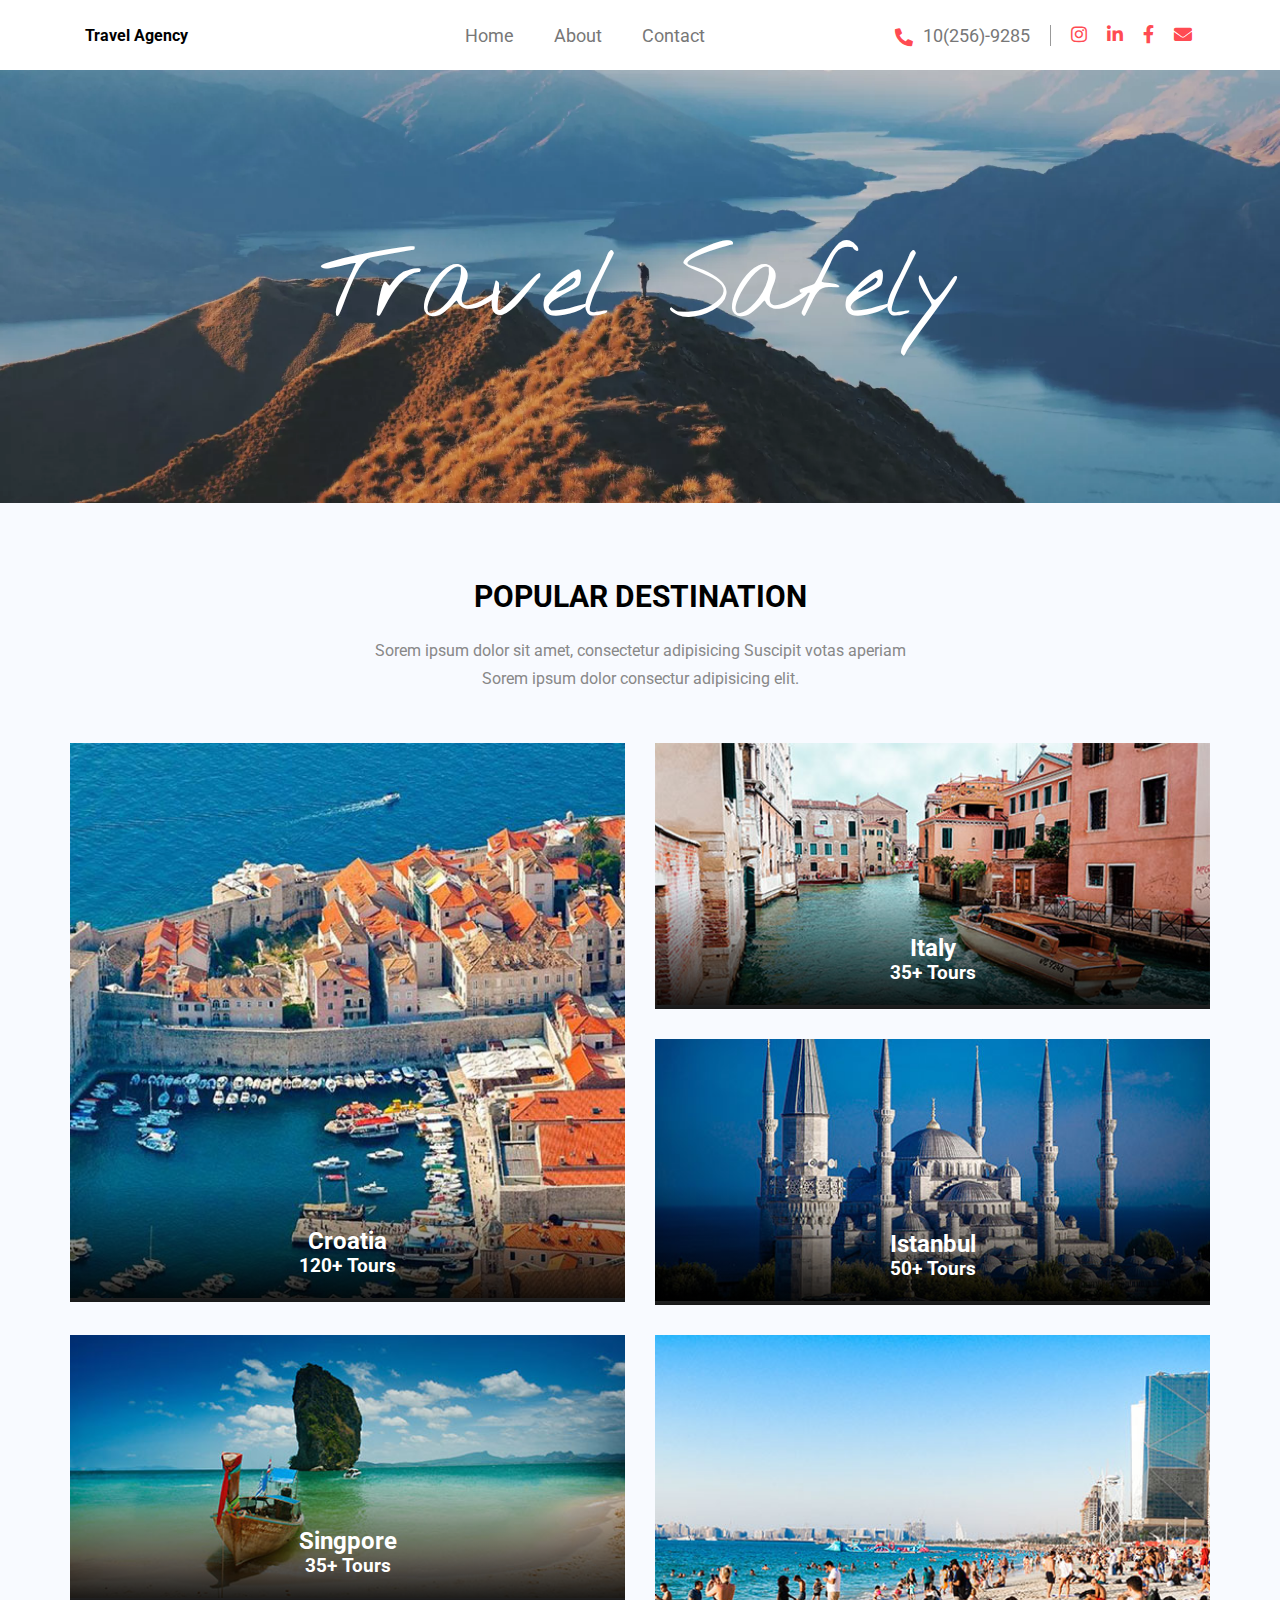
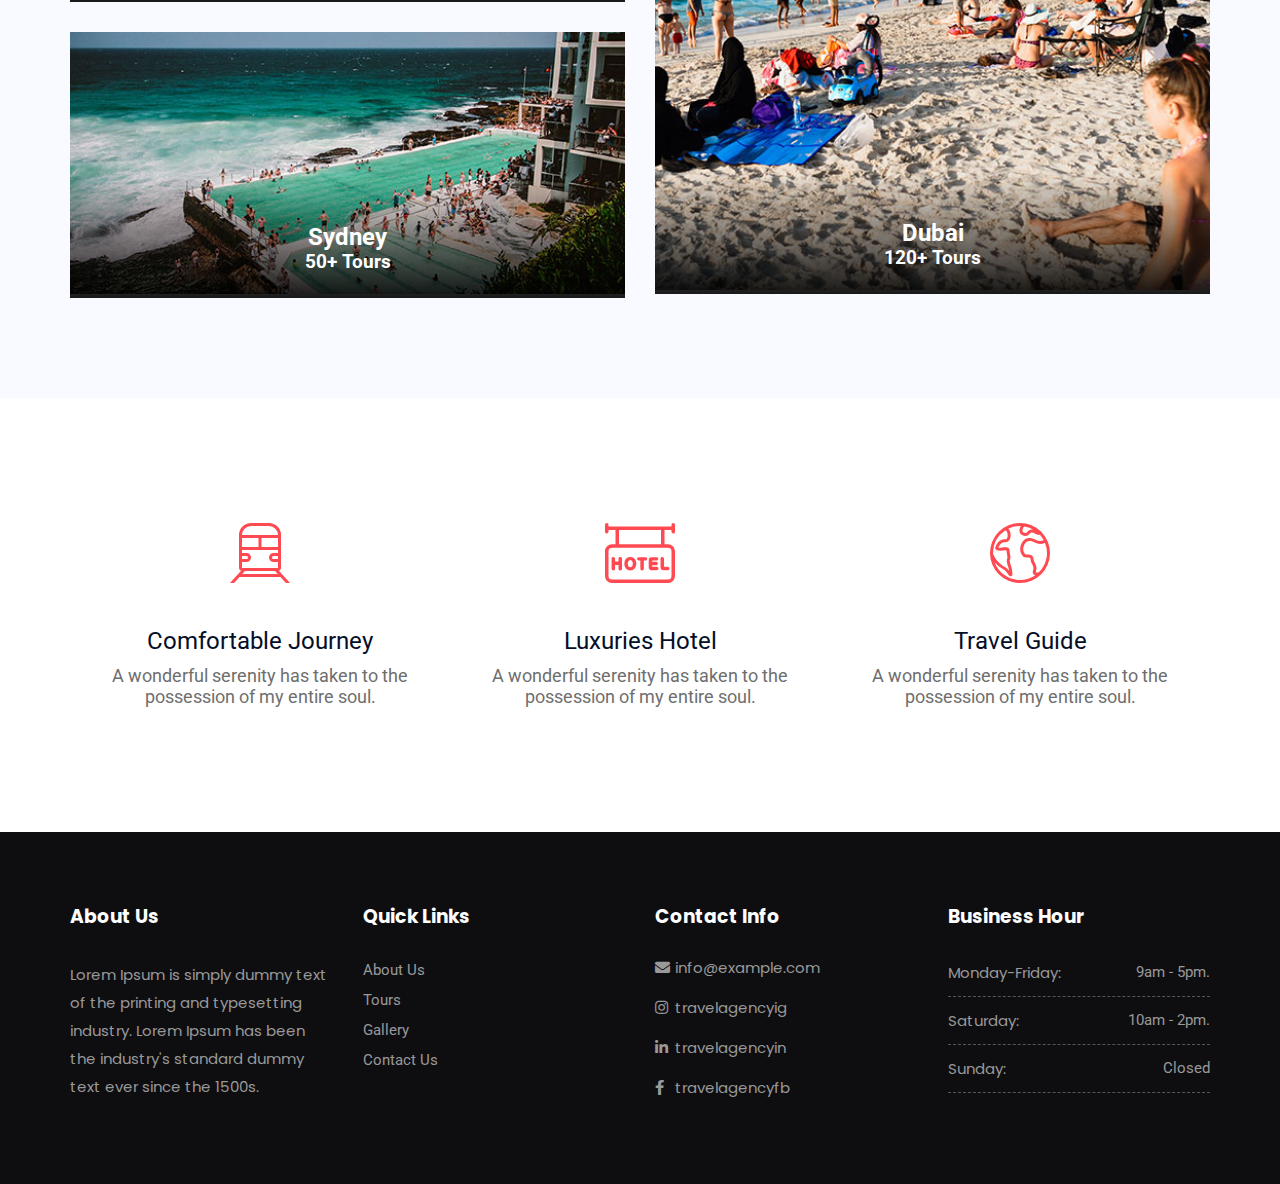
<file: index.html>
<!DOCTYPE html>
<html lang="en">

<head>
    <meta charset="UTF-8">
    <meta http-equiv="X-UA-Compatible" content="IE=edge">
    <meta name="viewport" content="width=device-width, initial-scale=1.0">
    <link rel="preconnect" href="https://fonts.googleapis.com">
    <link rel="preconnect" href="https://fonts.gstatic.com" crossorigin>
    <link
        href="https://fonts.googleapis.com/css2?family=Nothing+You+Could+Do&family=Poppins:wght@400;600&family=Roboto:wght@400;700&family=Rubik&display=swap"
        rel="stylesheet">
    <link rel="stylesheet" href="css/grid.css">
    <link rel="stylesheet" href="css/style.css">
    <script src="app.js" defer></script>
    <title>Travel Agency</title>
</head>

<body>
    <header>
        <div class="container">
            <div class="row">
                <div class="col-md-12 navbar">
                    <div class="col-md-4 nav-left">
                        <p>Travel Agency</p>
                    </div>
                    <div id="nav-mid" class="col-md-4 nav-mid">
                        <ul>
                            <li class="nav-li"><a href="index.html" class="nav-item">Home</a></li>
                            <li class="nav-li"><a href="about.html" class="nav-item">About</a></li>
                            <li class="nav-li"><a href="contact.html" class="nav-item">Contact</a></li>
                        </ul>
                    </div>
                    <div class="col-md-4 nav-right">
                        <div class="contact-tel">
                            <i class="fas fa-phone-alt"></i>
                            <p>10(256)-9285</p>
                        </div>
                        <ul class="contact-social">
                            <li><a href="https://instagram.com"><i class="fab fa-instagram"></i></a></li>
                            <li><a href="https://linkedin.com"><i class="fab fa-linkedin-in"></i></a></li>
                            <li><a href="https://facebook.com"><i class="fab fa-facebook-f"></i></a></li>
                            <li><a href="https://gmail.com"><i class="fas fa-envelope"></i></a></li>
                        </ul>
                    </div>
                </div>
            </div>
        </div>
    </header>
    <section id="banner">
        <div class="row">
            <div class="col-md-12 banner-image">
                <img src="img/banner/xbanner2.png.pagespeed.ic.XXlHdbyWF8.jpg" alt="">
                <h3 class="banner-info">Travel Safely</h3>
            </div>
        </div>
    </section>
    <section id="hero">
        <div class="container">
            <div class="row ">
                <div class="col-md-12 section-holder">
                    <div class="col-md-8 section-title">
                        <h2>Popular Destination</h2>
                        <p>Sorem ipsum dolor sit amet, consectetur adipisicing Suscipit votas aperiam </p>
                        <p>Sorem ipsum dolor
                            consectur adipisicing elit.</p>
                    </div>
                </div>
            </div>
            <div class="row destination-container">
                <div class="col-md-12 col-lg-6 ">
                    <div class="destination-city">
                        <a href="destination.html">
                            <img src="img/hero/1.jpg" alt="">
                            <div class="destination-info">
                                <h2>Croatia</h2>
                                <h3>120+ Tours</h3>
                            </div>
                        </a>
                    </div>
                </div>
                <div class="col-md-12 col-lg-6">
                    <div class="row">
                        <div class="col-md-12">
                            <div class="destination-city">
                                <a href="destination.html">
                                    <img src="img/hero/2.jpg" alt="">
                                    <div class="destination-info">
                                        <h2>Italy</h2>
                                        <h3>35+ Tours</h3>
                                    </div>
                                </a>
                            </div>
                        </div>
                        <div class="col-md-12">
                            <div class="destination-city">
                                <a href="destination.html">
                                    <img src="img/hero/3.jpg" alt="">
                                    <div class="destination-info">
                                        <h2>Istanbul</h2>
                                        <h3>50+ Tours</h3>
                                    </div>
                                </a>
                            </div>
                        </div>
                    </div>
                </div>
            </div>
            <div class="row">
                <div class="col-md-12 col-lg-6">
                    <div class="row">
                        <div class="col-md-12">
                            <div class="destination-city">
                                <a href="destination.html">
                                    <img src="img/hero/4.jpg" alt="">
                                    <div class="destination-info">
                                        <h2>Singpore</h2>
                                        <h3>35+ Tours</h3>
                                    </div>
                                </a>
                            </div>
                        </div>
                        <div class="col-md-12">
                            <div class="destination-city">
                                <a href="destination.html">
                                    <img src="img/hero/5.jpg" alt="">
                                    <div class="destination-info">
                                        <h2>Sydney</h2>
                                        <h3>50+ Tours</h3>
                                    </div>
                                </a>
                            </div>
                        </div>
                    </div>
                </div>
                <div class="col-md-12 col-lg-6 ">
                    <div class="destination-city">
                        <a href="destination.html">
                            <img src="img/hero/6.jpg" alt="">
                            <div class="destination-info">
                                <h2>Dubai</h2>
                                <h3>120+ Tours</h3>
                            </div>
                        </a>
                    </div>
                </div>
            </div>
    </section>
    <section id="travel">
        <div class="row">
            <div class="container  single-travel-container">
                <div class="col-lg-4 col-md-6">
                    <div class="single-travel">
                        <div class="icon-img">
                            <img src="img/1.svg" alt="">
                        </div>
                        <h3>Comfortable Journey</h3>
                        <p>A wonderful serenity has taken to the possession of my entire soul.</p>
                    </div>
                </div>
                <div class="col-lg-4 col-md-6">
                    <div class="single-travel">
                        <div class="icon-img">
                            <img src="img/2.svg" alt="">
                        </div>
                        <h3>Luxuries Hotel</h3>
                        <p>A wonderful serenity has taken to the possession of my entire soul.</p>
                    </div>
                </div>
                <div class="col-lg-4 col-md-6">
                    <div class="single-travel">
                        <div class="icon-img">
                            <img src="img/3.svg" alt="">
                        </div>
                        <h3>Travel Guide</h3>
                        <p>A wonderful serenity has taken to the possession of my entire soul.</p>
                    </div>
                </div>
            </div>
        </div>
    </section>
    <footer id="footer">
        <div class="container">
            <div class="row footer-container">
                <div class="col-md-3">
                    <div class="footer-widget">
                        <h3>About Us</h3>
                        <p>Lorem Ipsum is simply dummy text of the printing and typesetting industry. Lorem Ipsum has
                            been the industry's standard dummy text ever since the 1500s.</p>
                    </div>
                </div>
                <div class="col-md-3">
                    <div class="footer-widget">
                        <h3>Quick Links</h3>
                        <ul>
                            <li><a href="#/">About Us</a></li>
                            <li><a href="#/">Tours</a></li>
                            <li><a href="#/">Gallery</a></li>
                            <li><a href="#/">Contact Us</a></li>
                        </ul>
                    </div>
                </div>
                <div class="col-md-3">
                    <div class="footer-widget">
                        <h3>Contact Info</h3>
                        <ul class="footer-social">
                            <li>
                                <i class="fas fa-envelope"></i>
                                <p>info@example.com</p>
                            </li>
                            <li>
                                <i class="fab fa-instagram"></i>
                                <p>travelagencyig</p>
                            </li>
                            <li>
                                <i class="fab fa-linkedin-in"></i>
                                <p>travelagencyin</p>
                            </li>
                            <li>
                                <i class="fab fa-facebook-f"></i>
                                <p>travelagencyfb</p>
                            </li>
                        </ul>
                    </div>
                </div>
                <div class="col-md-3">
                    <div class="footer-widget">
                        <h3>Business Hour</h3>
                        <ul class="footer-business">
                            <li>Monday-Friday: <span>9am - 5pm.</span></li>
                            <li>Saturday: <span>10am - 2pm.</span></li>
                            <li>Sunday: <span>Closed</span></li>
                        </ul>
                    </div>
                </div>
            </div>
        </div>
    </footer>
</body>

</html>
</file>
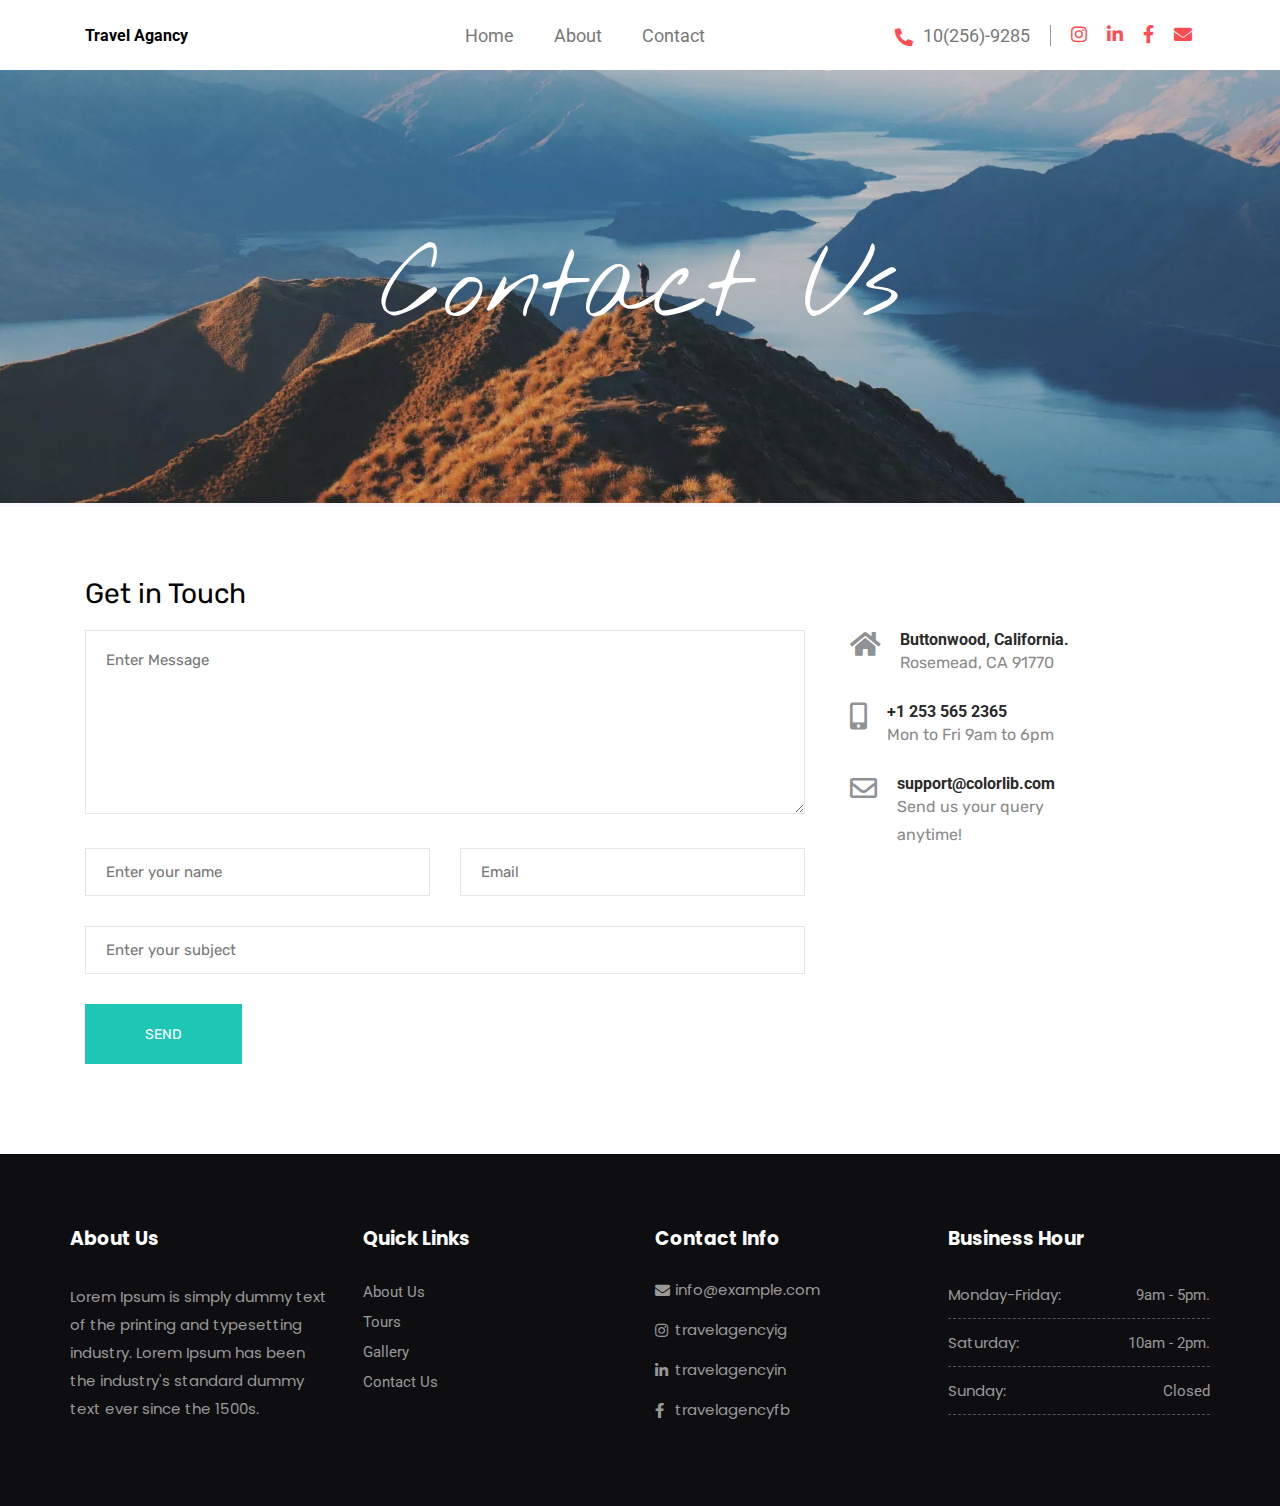
<file: contact.html>
<!DOCTYPE html>
<html lang="en">

<head>
    <meta charset="UTF-8">
    <meta http-equiv="X-UA-Compatible" content="IE=edge">
    <meta name="viewport" content="width=device-width, initial-scale=1.0">
    <link rel="preconnect" href="https://fonts.googleapis.com">
    <link rel="preconnect" href="https://fonts.gstatic.com" crossorigin>
    <link
        href="https://fonts.googleapis.com/css2?family=Nothing+You+Could+Do&family=Poppins:wght@400;600&family=Roboto:wght@400;700&family=Rubik&display=swap"
        rel="stylesheet">
    <link rel="stylesheet" href="css/grid.css">
    <link rel="stylesheet" href="css/style.css">
    <link rel="stylesheet" href="css/contact.css">
    <title>Contact</title>
</head>

<body>
    <header>
        <div class="container">
            <div class="row">
                <div class="col-md-12 navbar">
                    <div class="col-md-4 nav-left">
                        <p>Travel Agancy</p>
                    </div>
                    <div class="col-md-4 nav-mid">
                        <ul>
                            <li class="nav-li"><a href="index.html" class="nav-item">Home</a></li>
                            <li class="nav-li"><a href="about.html" class="nav-item">About</a></li>
                            <li class="nav-li"><a href="contact.html" class="nav-item">Contact</a></li>
                        </ul>
                    </div>
                    <div class="col-md-4 nav-right">
                        <div class="contact-tel">
                            <i class="fas fa-phone-alt"></i>
                            <p>10(256)-9285</p>
                        </div>
                        <ul class="contact-social">
                            <li><a href="https://instagram.com"><i class="fab fa-instagram"></i></a></li>
                            <li><a href="https://linkedin.com"><i class="fab fa-linkedin-in"></i></a></li>
                            <li><a href="https://facebook.com"><i class="fab fa-facebook-f"></i></a></li>
                            <li><a href="https://gmail.com"><i class="fas fa-envelope"></i></a></li>
                        </ul>
                    </div>
                </div>
            </div>
        </div>
    </header>
    <section id="banner">
        <div class="row">
            <div class="col-md-12 banner-image">
                <img src="img/banner/xbanner2.png.pagespeed.ic.XXlHdbyWF8.jpg" alt="">
                <h3 class="banner-info">Contact Us</h3>
            </div>
        </div>
    </section>
    <section id="contact">
        <div class="container">
            <div class="row">
                <div class="col-md-12">
                    <h2 class="contact-title">Get in Touch</h2>
                </div>
                <div class="col-lg-8 contact-left">
                    <form class="contact-form">
                        <div class="form-container">
                            <div class="col-md-12">
                                <div class="form-group">
                                    <textarea name="message" id="message" cols="30" rows="9"
                                        placeholder="Enter Message"></textarea>
                                </div>
                            </div>
                            <div class="small-input-container">
                                <div class="col-sm-6 near">
                                    <div class="form-group">
                                        <input type="text" class="form-input" placeholder="Enter your name">
                                    </div>
                                </div>
                                <div class="col-sm-6 near">
                                    <div class="form-group">
                                        <input type="email" class="form-input" placeholder="Email">
                                    </div>
                                </div>
                            </div>
                            <div class="col-md-12">
                                <div class="form-group">
                                    <input type="text" class="form-input" placeholder="Enter your subject">
                                </div>
                            </div>
                            <div class="col-md-1">
                                <button type="submit" class="form-button">Send</button>
                            </div>
                        </div>
                    </form>
                </div>
                <div class="col-lg-3">
                    <div class="contact-page-social">
                        <i class="fas fa-home"></i>
                        <div class="contact-social-group">
                            <h3>Buttonwood, California.</h3>
                            <p>Rosemead, CA 91770</p>
                        </div>
                    </div>
                    <div class="contact-page-social">
                        <i class="fas fa-mobile-alt"></i>
                        <div class="contact-social-group">
                            <h3>+1 253 565 2365</h3>
                            <p>Mon to Fri 9am to 6pm</p>
                        </div>
                    </div>
                    <div class="contact-page-social">
                        <i class="far fa-envelope"></i>
                        <div class="contact-social-group">
                            <h3>support@colorlib.com</h3>
                            <p>Send us your query anytime!</p>
                        </div>
                    </div>
                </div>
            </div>
        </div>
    </section>
    <footer id="footer">
        <div class="container">
            <div class="row footer-container">
                <div class="col-md-3">
                    <div class="footer-widget">
                        <h3>About Us</h3>
                        <p>Lorem Ipsum is simply dummy text of the printing and typesetting industry. Lorem Ipsum has
                            been the industry's standard dummy text ever since the 1500s.</p>
                    </div>
                </div>
                <div class="col-md-3">
                    <div class="footer-widget">
                        <h3>Quick Links</h3>
                        <ul>
                            <li><a href="#/">About Us</a></li>
                            <li><a href="#/">Tours</a></li>
                            <li><a href="#/">Gallery</a></li>
                            <li><a href="#/">Contact Us</a></li>
                        </ul>
                    </div>
                </div>
                <div class="col-md-3">
                    <div class="footer-widget">
                        <h3>Contact Info</h3>
                        <ul class="footer-social">
                            <li>
                                <i class="fas fa-envelope"></i>
                                <p>info@example.com</p>
                            </li>
                            <li>
                                <i class="fab fa-instagram"></i>
                                <p>travelagencyig</p>
                            </li>
                            <li>
                                <i class="fab fa-linkedin-in"></i>
                                <p>travelagencyin</p>
                            </li>
                            <li>
                                <i class="fab fa-facebook-f"></i>
                                <p>travelagencyfb</p>
                            </li>
                        </ul>
                    </div>
                </div>
                <div class="col-md-3">
                    <div class="footer-widget">
                        <h3>Business Hour</h3>
                        <ul class="footer-business">
                            <li>Monday-Friday: <span>9am - 5pm.</span></li>
                            <li>Saturday: <span>10am - 2pm.</span></li>
                            <li>Sunday: <span>Closed</span></li>
                        </ul>
                    </div>
                </div>
            </div>
        </div>
    </footer>
</body>
</file>
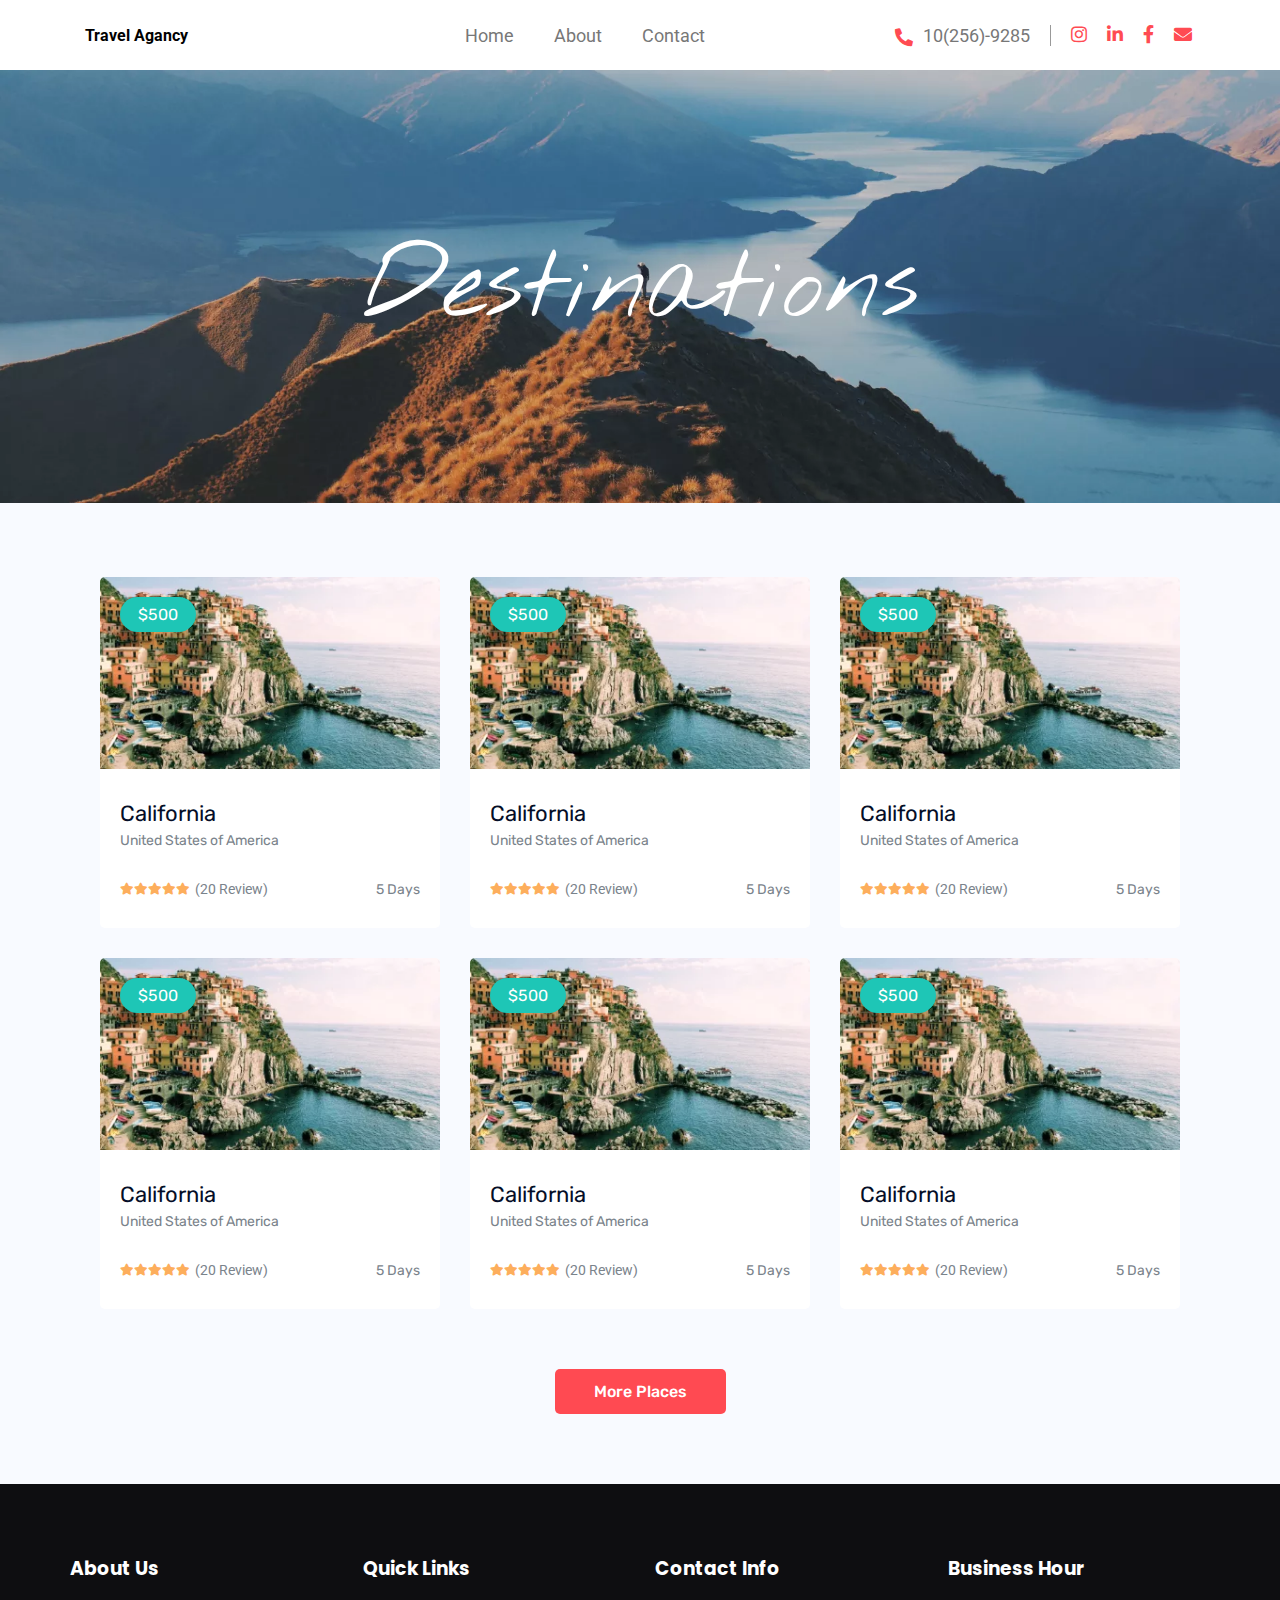
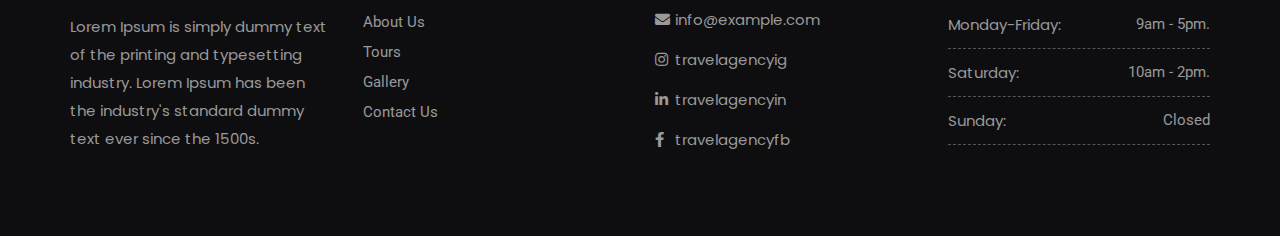
<file: destination.html>
<!DOCTYPE html>
<html lang="en">

<head>
    <meta charset="UTF-8">
    <meta http-equiv="X-UA-Compatible" content="IE=edge">
    <meta name="viewport" content="width=device-width, initial-scale=1.0">
    <link rel="preconnect" href="https://fonts.googleapis.com">
    <link rel="preconnect" href="https://fonts.gstatic.com" crossorigin>
    <link
        href="https://fonts.googleapis.com/css2?family=Nothing+You+Could+Do&family=Poppins:wght@400;600&family=Roboto:wght@400;700&family=Rubik&display=swap"
        rel="stylesheet">
    <link rel="stylesheet" href="css/grid.css">
    <link rel="stylesheet" href="css/style.css">
    <link rel="stylesheet" href="css/destination.css">
    <title>Destinations</title>
</head>

<body>
    <header>
        <div class="container">
            <div class="row">
                <div class="col-md-12 navbar">
                    <div class="col-md-4 nav-left">
                        <p>Travel Agancy</p>
                    </div>
                    <div class="col-md-4 nav-mid">
                        <ul>
                            <li class="nav-li"><a href="index.html" class="nav-item">Home</a></li>
                            <li class="nav-li"><a href="about.html" class="nav-item">About</a></li>
                            <li class="nav-li"><a href="contact.html" class="nav-item">Contact</a></li>
                        </ul>
                    </div>
                    <div class="col-md-4 nav-right">
                        <div class="contact-tel">
                            <i class="fas fa-phone-alt"></i>
                            <p>10(256)-9285</p>
                        </div>
                        <ul class="contact-social">
                            <li><a href="https://instagram.com"><i class="fab fa-instagram"></i></a></li>
                            <li><a href="https://linkedin.com"><i class="fab fa-linkedin-in"></i></a></li>
                            <li><a href="https://facebook.com"><i class="fab fa-facebook-f"></i></a></li>
                            <li><a href="https://gmail.com"><i class="fas fa-envelope"></i></a></li>
                        </ul>
                    </div>
                </div>
            </div>
        </div>
    </header>
    <section id="banner">
        <div class="row">
            <div class="col-md-12 banner-image">
                <img src="img/banner/xbanner2.png.pagespeed.ic.XXlHdbyWF8.jpg" alt="">
                <h3 class="banner-info">Destinations</h3>
            </div>
        </div>
    </section>
    <section id="destinations">
        <div class="row">
            <div class="container">
                <div class="col-md-12 cities-container">
                    <div class="col-lg-4 col-md-4">
                        <div class="city">
                            <div class="city-image">
                                <img src="img/destination/x5.png.pagespeed.ic.48MOUf4-ss.webp" alt="">
                                <p>$500</p>
                            </div>

                            <div class="city-info">
                                <a href="#/">
                                    <h3>California</h3>
                                </a>
                                <p>United States of America</p>
                            </div>
                            <div class="rating">
                                <div class="rating-left">
                                    <i class="fa fa-star"></i>
                                    <i class="fa fa-star"></i>
                                    <i class="fa fa-star"></i>
                                    <i class="fa fa-star"></i>
                                    <i class="fa fa-star"></i>
                                    <p>(20 Review)</p>
                                </div>
                                <div class="rating-right">
                                    <i class="fa fa-clock-o"></i>
                                    <p>5 Days</p>
                                </div>
                            </div>
                        </div>
                    </div>
                    <div class="col-lg-4 col-md-4">
                        <div class="city">
                            <div class="city-image">
                                <img src="img/destination/x5.png.pagespeed.ic.48MOUf4-ss.webp" alt="">
                                <p>$500</p>
                            </div>

                            <div class="city-info">
                                <a href="#/">
                                    <h3>California</h3>
                                </a>
                                <p>United States of America</p>
                            </div>
                            <div class="rating">
                                <div class="rating-left">
                                    <i class="fa fa-star"></i>
                                    <i class="fa fa-star"></i>
                                    <i class="fa fa-star"></i>
                                    <i class="fa fa-star"></i>
                                    <i class="fa fa-star"></i>
                                    <p>(20 Review)</p>
                                </div>
                                <div class="rating-right">
                                    <i class="fa fa-clock-o"></i>
                                    <p>5 Days</p>
                                </div>
                            </div>
                        </div>
                    </div>
                    <div class="col-lg-4 col-md-4">
                        <div class="city">
                            <div class="city-image">
                                <img src="img/destination/x5.png.pagespeed.ic.48MOUf4-ss.webp" alt="">
                                <p>$500</p>
                            </div>

                            <div class="city-info">
                                <a href="#/">
                                    <h3>California</h3>
                                </a>
                                <p>United States of America</p>
                            </div>
                            <div class="rating">
                                <div class="rating-left">
                                    <i class="fa fa-star"></i>
                                    <i class="fa fa-star"></i>
                                    <i class="fa fa-star"></i>
                                    <i class="fa fa-star"></i>
                                    <i class="fa fa-star"></i>
                                    <p>(20 Review)</p>
                                </div>
                                <div class="rating-right">
                                    <i class="fa fa-clock-o"></i>
                                    <p>5 Days</p>
                                </div>
                            </div>
                        </div>
                    </div>
                    <div class="col-lg-4 col-md-4">
                        <div class="city">
                            <div class="city-image">
                                <img src="img/destination/x5.png.pagespeed.ic.48MOUf4-ss.webp" alt="">
                                <p>$500</p>
                            </div>

                            <div class="city-info">
                                <a href="#/">
                                    <h3>California</h3>
                                </a>
                                <p>United States of America</p>
                            </div>
                            <div class="rating">
                                <div class="rating-left">
                                    <i class="fa fa-star"></i>
                                    <i class="fa fa-star"></i>
                                    <i class="fa fa-star"></i>
                                    <i class="fa fa-star"></i>
                                    <i class="fa fa-star"></i>
                                    <p>(20 Review)</p>
                                </div>
                                <div class="rating-right">
                                    <i class="fa fa-clock-o"></i>
                                    <p>5 Days</p>
                                </div>
                            </div>
                        </div>
                    </div>
                    <div class="col-lg-4 col-md-4">
                        <div class="city">
                            <div class="city-image">
                                <img src="img/destination/x5.png.pagespeed.ic.48MOUf4-ss.webp" alt="">
                                <p>$500</p>
                            </div>

                            <div class="city-info">
                                <a href="#/">
                                    <h3>California</h3>
                                </a>
                                <p>United States of America</p>
                            </div>
                            <div class="rating">
                                <div class="rating-left">
                                    <i class="fa fa-star"></i>
                                    <i class="fa fa-star"></i>
                                    <i class="fa fa-star"></i>
                                    <i class="fa fa-star"></i>
                                    <i class="fa fa-star"></i>
                                    <p>(20 Review)</p>
                                </div>
                                <div class="rating-right">
                                    <i class="fa fa-clock-o"></i>
                                    <p>5 Days</p>
                                </div>
                            </div>
                        </div>
                    </div>
                    <div class="col-lg-4 col-md-4">
                        <div class="city">
                            <div class="city-image">
                                <img src="img/destination/x5.png.pagespeed.ic.48MOUf4-ss.webp" alt="">
                                <p>$500</p>
                            </div>

                            <div class="city-info">
                                <a href="#/">
                                    <h3>California</h3>
                                </a>
                                <p>United States of America</p>
                            </div>
                            <div class="rating">
                                <div class="rating-left">
                                    <i class="fa fa-star"></i>
                                    <i class="fa fa-star"></i>
                                    <i class="fa fa-star"></i>
                                    <i class="fa fa-star"></i>
                                    <i class="fa fa-star"></i>
                                    <p>(20 Review)</p>
                                </div>
                                <div class="rating-right">
                                    <i class="fa fa-clock-o"></i>
                                    <p>5 Days</p>
                                </div>
                            </div>
                        </div>
                    </div>
                </div>
            </div>
        </div>
        <div class="row">
            <div class="container">
                <div class="col-lg-12">
                    <a href="#/" class="more-btn">More Places</a>
                </div>
            </div>
        </div>
    </section>
    <footer id="footer">
        <div class="container">
            <div class="row footer-container">
                <div class="col-md-3">
                    <div class="footer-widget">
                        <h3>About Us</h3>
                        <p>Lorem Ipsum is simply dummy text of the printing and typesetting industry. Lorem Ipsum has
                            been the industry's standard dummy text ever since the 1500s.</p>
                    </div>
                </div>
                <div class="col-md-3">
                    <div class="footer-widget">
                        <h3>Quick Links</h3>
                        <ul>
                            <li><a href="#/">About Us</a></li>
                            <li><a href="#/">Tours</a></li>
                            <li><a href="#/">Gallery</a></li>
                            <li><a href="#/">Contact Us</a></li>
                        </ul>
                    </div>
                </div>
                <div class="col-md-3">
                    <div class="footer-widget">
                        <h3>Contact Info</h3>
                        <ul class="footer-social">
                            <li>
                                <i class="fas fa-envelope"></i>
                                <p>info@example.com</p>
                            </li>
                            <li>
                                <i class="fab fa-instagram"></i>
                                <p>travelagencyig</p>
                            </li>
                            <li>
                                <i class="fab fa-linkedin-in"></i>
                                <p>travelagencyin</p>
                            </li>
                            <li>
                                <i class="fab fa-facebook-f"></i>
                                <p>travelagencyfb</p>
                            </li>
                        </ul>
                    </div>
                </div>
                <div class="col-md-3">
                    <div class="footer-widget">
                        <h3>Business Hour</h3>
                        <ul class="footer-business">
                            <li>Monday-Friday: <span>9am - 5pm.</span></li>
                            <li>Saturday: <span>10am - 2pm.</span></li>
                            <li>Sunday: <span>Closed</span></li>
                        </ul>
                    </div>
                </div>
            </div>
        </div>
    </footer>
</body>
</file>
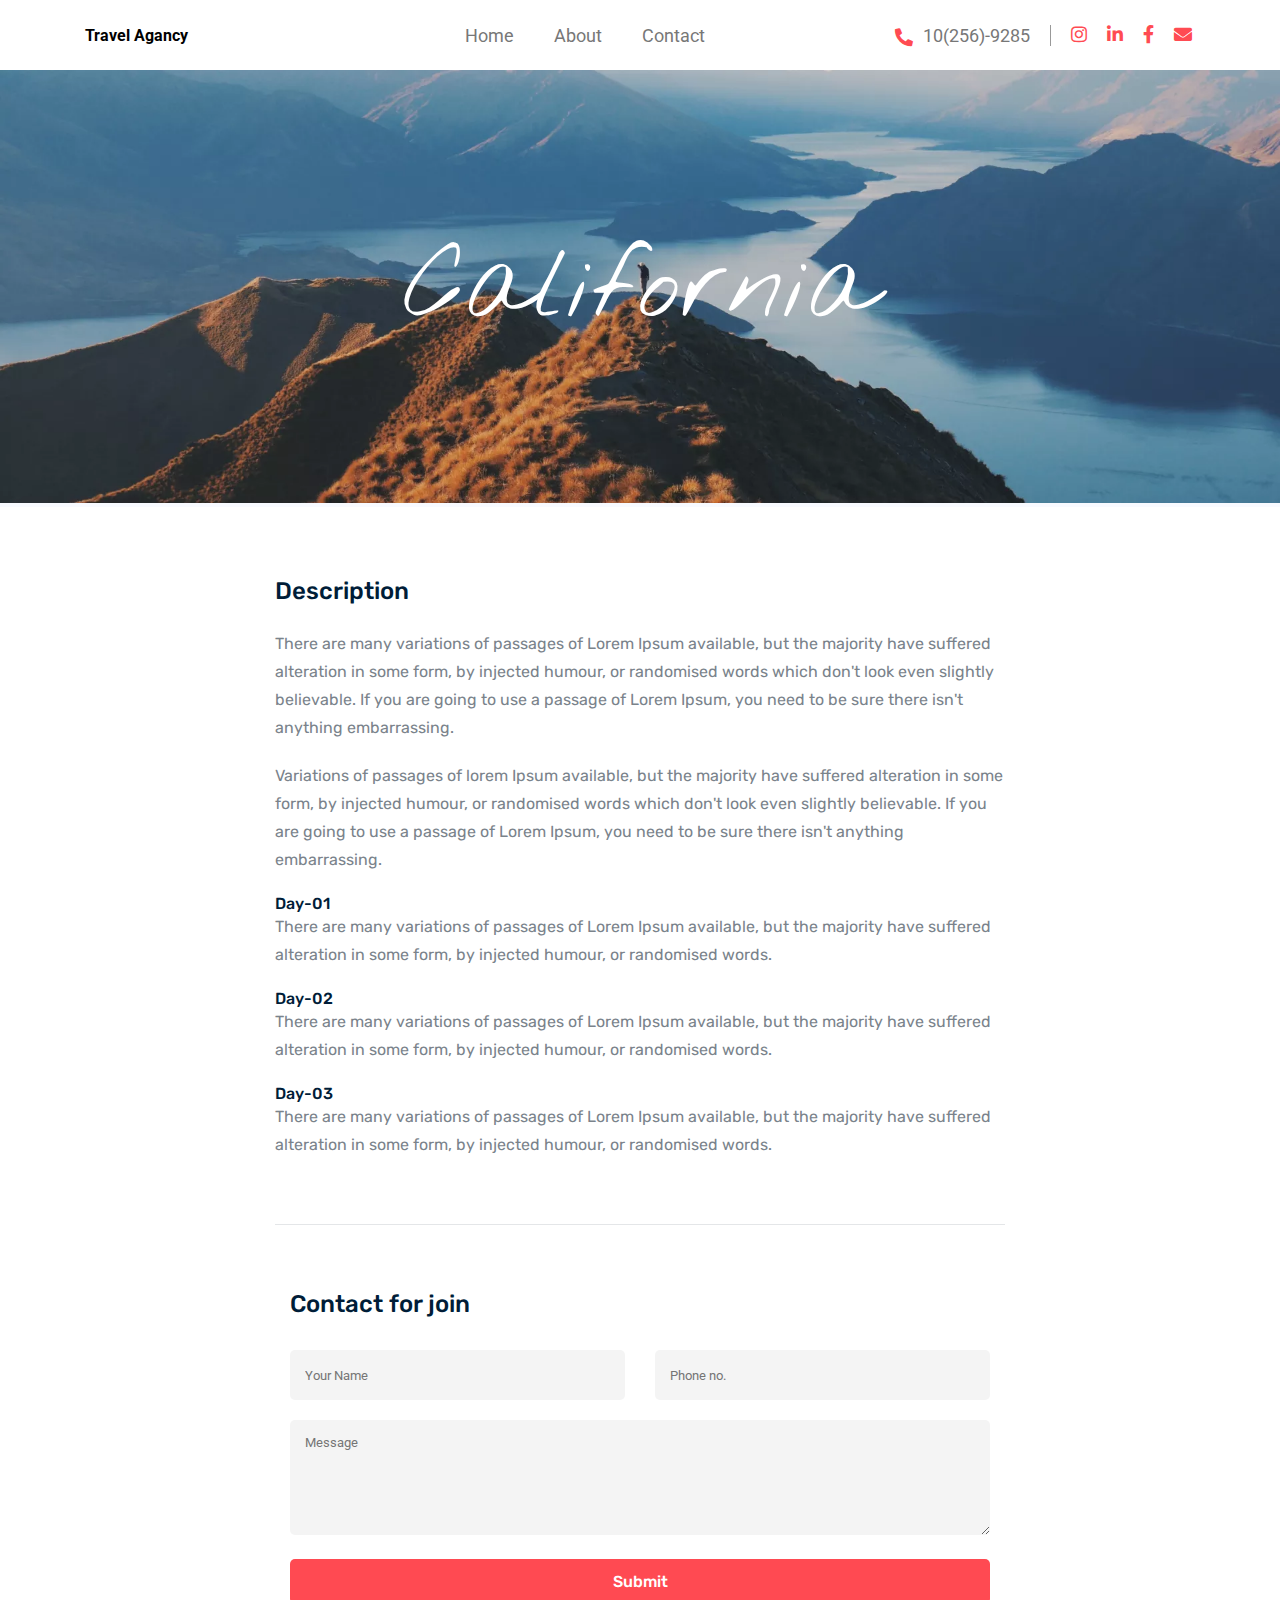
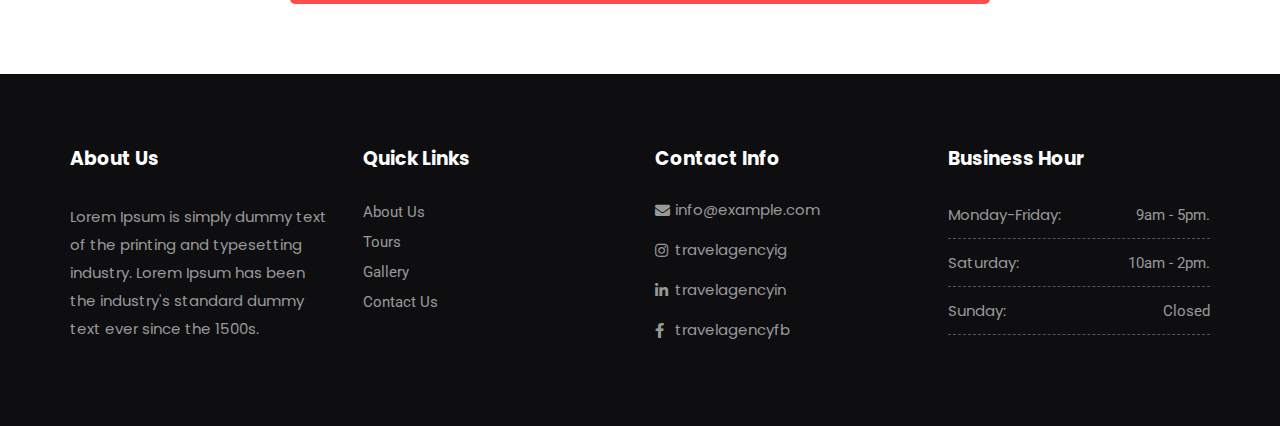
<file: tour.html>
<!DOCTYPE html>
<html lang="en">

<head>
    <meta charset="UTF-8">
    <meta http-equiv="X-UA-Compatible" content="IE=edge">
    <meta name="viewport" content="width=device-width, initial-scale=1.0">
    <link rel="preconnect" href="https://fonts.googleapis.com">
    <link rel="preconnect" href="https://fonts.gstatic.com" crossorigin>
    <link
        href="https://fonts.googleapis.com/css2?family=Nothing+You+Could+Do&family=Poppins:wght@400;600&family=Roboto:wght@400;700&family=Rubik&display=swap"
        rel="stylesheet">
    <link rel="stylesheet" href="css/grid.css">
    <link rel="stylesheet" href="css/style.css">
    <link rel="stylesheet" href="css/tour.css">
    <title>Tour</title>
</head>

<body>
    <header>
        <div class="container">
            <div class="row">
                <div class="col-md-12 navbar">
                    <div class="col-md-4 nav-left">
                        <p>Travel Agancy</p>
                    </div>
                    <div class="col-md-4 nav-mid">
                        <ul>
                            <li class="nav-li"><a href="index.html" class="nav-item">Home</a></li>
                            <li class="nav-li"><a href="about.html" class="nav-item">About</a></li>
                            <li class="nav-li"><a href="contact.html" class="nav-item">Contact</a></li>
                        </ul>
                    </div>
                    <div class="col-md-4 nav-right">
                        <div class="contact-tel">
                            <i class="fas fa-phone-alt"></i>
                            <p>10(256)-9285</p>
                        </div>
                        <ul class="contact-social">
                            <li><a href="https://instagram.com"><i class="fab fa-instagram"></i></a></li>
                            <li><a href="https://linkedin.com"><i class="fab fa-linkedin-in"></i></a></li>
                            <li><a href="https://facebook.com"><i class="fab fa-facebook-f"></i></a></li>
                            <li><a href="https://gmail.com"><i class="fas fa-envelope"></i></a></li>
                        </ul>
                    </div>
                </div>
            </div>
        </div>
    </header>
    <section id="banner">
        <div class="row">
            <div class="col-md-12 banner-image">
                <img src="img/banner/xbanner2.png.pagespeed.ic.XXlHdbyWF8.jpg" alt="">
                <h3 class="banner-info">California</h3>
            </div>
        </div>
    </section>
    <section id="description">
        <div class="row">
            <div class="container">
                <div class="col-lg-8 col-md-9 tour-container">
                    <div class="tour-description">
                        <h3>Description</h3>
                        <p>There are many variations of passages of Lorem Ipsum available, but the majority have
                            suffered alteration in some form, by injected humour, or randomised words which don't look
                            even slightly believable. If you are going to use a passage of Lorem Ipsum, you need to be
                            sure there isn't anything embarrassing. </p>
                        <p>Variations of passages of lorem Ipsum available, but the majority have suffered alteration in
                            some form, by injected humour, or randomised words which don't look even slightly
                            believable. If you are going to use a passage of Lorem Ipsum, you need to be sure there
                            isn't anything embarrassing.</p>
                        <div class="day-description">
                            <h4>Day-01</h4>
                            <p>There are many variations of passages of Lorem Ipsum available, but the majority have
                                suffered alteration in some form, by injected humour, or randomised words.</p>
                        </div>
                        <div class="day-description">
                            <h4>Day-02</h4>
                            <p>There are many variations of passages of Lorem Ipsum available, but the majority have
                                suffered alteration in some form, by injected humour, or randomised words.</p>
                        </div>
                        <div class="day-description">
                            <h4>Day-03</h4>
                            <p>There are many variations of passages of Lorem Ipsum available, but the majority have
                                suffered alteration in some form, by injected humour, or randomised words.</p>
                        </div>
                        <div class="border"></div>
                        <div class="join">
                            <h3>Contact for join</h3>
                            <form action="#">
                                <div class="form-container">
                                    <div class="small-input-container">
                                        <div class="col-lg-6 col-md-6 form-left">
                                            <div class="form-input">
                                                <input type="text" placeholder="Your Name">
                                            </div>
                                        </div>
                                        <div class="col-lg-6 col-md-6 form-left">
                                            <div class="form-input">
                                                <input type="tel" placeholder="Phone no.">
                                            </div>
                                        </div>
                                    </div>
                                    <div class="col-lg-12">
                                        <div class="form-input">
                                            <textarea name="message" id="message" cols="30" rows="10"
                                                placeholder="Message"></textarea>
                                        </div>
                                    </div>
                                    <div class="col-lg-12">
                                        <button type="submit" class="join-btn">Submit</button>
                                    </div>
                                </div>
                            </form>
                        </div>
                    </div>
                </div>
            </div>
        </div>
    </section>
    <footer id="footer">
        <div class="container">
            <div class="row footer-container">
                <div class="col-md-3">
                    <div class="footer-widget">
                        <h3>About Us</h3>
                        <p>Lorem Ipsum is simply dummy text of the printing and typesetting industry. Lorem Ipsum has
                            been the industry's standard dummy text ever since the 1500s.</p>
                    </div>
                </div>
                <div class="col-md-3">
                    <div class="footer-widget">
                        <h3>Quick Links</h3>
                        <ul>
                            <li><a href="#/">About Us</a></li>
                            <li><a href="#/">Tours</a></li>
                            <li><a href="#/">Gallery</a></li>
                            <li><a href="#/">Contact Us</a></li>
                        </ul>
                    </div>
                </div>
                <div class="col-md-3">
                    <div class="footer-widget">
                        <h3>Contact Info</h3>
                        <ul class="footer-social">
                            <li>
                                <i class="fas fa-envelope"></i>
                                <p>info@example.com</p>
                            </li>
                            <li>
                                <i class="fab fa-instagram"></i>
                                <p>travelagencyig</p>
                            </li>
                            <li>
                                <i class="fab fa-linkedin-in"></i>
                                <p>travelagencyin</p>
                            </li>
                            <li>
                                <i class="fab fa-facebook-f"></i>
                                <p>travelagencyfb</p>
                            </li>
                        </ul>
                    </div>
                </div>
                <div class="col-md-3">
                    <div class="footer-widget">
                        <h3>Business Hour</h3>
                        <ul class="footer-business">
                            <li>Monday-Friday: <span>9am - 5pm.</span></li>
                            <li>Saturday: <span>10am - 2pm.</span></li>
                            <li>Sunday: <span>Closed</span></li>
                        </ul>
                    </div>
                </div>
            </div>
        </div>
    </footer>
</body>
</file>
<file: css/contact.css>
#contact {
    padding-top: 70px;
    padding-bottom: 40px;
    background-color: #fff;
}

.contact-title {
    padding-left: 15px;
    font-size: 28px;
    font-weight: 400;
    margin-bottom: 20px;
    font-family: "Rubik",sans-serif;
}

.form-container {
    display: flex;
    flex-direction: column;
}

.form-group {
    margin-bottom: 30px;
}

.form-group textarea,
.form-group input {
    width: 100%;
    height: 100%;
    border: 1px solid #e5e6e9;
    padding-left: 20px;
    font-size: 15px;
    background: transparent;
    font-family: "Rubik",sans-serif;
    outline: none;
}

.form-group textarea {
    padding-top: 20px;
    
}

.form-group input {
    height: 48px;
}

.small-input-container {
    display: flex;
}

.form-button {
    height: 30px;
    background: #1ec6b6;
    display: inline-block;
    padding: 14px 44px;
    font-family: "Rubik",sans-serif;
    font-size: 14px;    
    font-weight: 400;
    border: 1pc solid #1ec6b6;
    color: #fff;
    text-transform: uppercase;
    cursor: pointer;
    display: flex;
    align-items: center;
}

.contact-page-social {
    margin-bottom: 25px;
    display: flex;
}

.contact-page-social i {
    margin-right: 20px;
    font-size: 27px;
    color: #8f9195;
}


.contact-social-group h3 {
    font-size: 16px;
    color: #2a2a2a;
}

.contact-social-group p {
    font-size: 16px;
    font-weight: 400;
    color: #8a8a8a;
    line-height: 28px;
    font-family: "Rubik",sans-serif;
}

.contact-left {
    padding-bottom: 50px;
}
</file>
<file: css/destination.css>
#destinations {
    padding-top: 70px;
    padding-bottom: 70px;
}

.cities-container {
    display: flex;
    flex-wrap: wrap;
    margin-bottom: 30px;
}

.city {
    background-color: #fff;
    border-radius: 5px;
    overflow: hidden;
    margin-bottom: 30px;
    transition: all ease .5s;
}

.city:hover {
    box-shadow: 0 10px 20px rgb(0 0 0 / 5%);
}

.city:hover .city-info a h3 {
    color: #ff4a52;
}

.city:hover .city-image p {
    background: #ff4a52;
}

.city-image {
    position: relative;
    overflow: hidden;
}

.city-image img {
    width: 100%;
}

.city-image p {
    position: absolute;
    color: #fff;
    font-size: 16px;
    background: #1ec6b6;
    padding: 8px 18px 8px 18px;
    top: 20px;
    left: 20px;
    border-radius: 18px;
    font-family: "Rubik",sans-serif;
    transition: all ease .5s;
}

.city-info {
    padding: 27px 20px 25px 20px;
}


.city-info a h3 {
    font-size: 22px;
    font-weight: 400;
    margin-bottom: 5px;
    color: #040e27;
    font-family: "Rubik",sans-serif;
}

.city-info p {
    font-size: 14px;
    font-weight: 400;
    color: #7a838b;
    margin-top: 2px;
    margin-bottom: 7px;
    font-family: "Rubik",sans-serif;
}

.rating {
    display: flex;
    align-items: center;
    justify-content: space-between;
    padding-bottom: 30px;
}

.rating-left {
    display: flex;
    align-items: center;
    padding-left: 20px;
}

.rating-left i {
    font-size: 12px;
    color: #fdae5c;
}

.rating-left p {
    font-size: 14px;
    color: #7a838b;
    margin-left: 5px;   
}

.rating-right {
    display: flex;
    align-items: center;
    padding-right: 20px;
}

.rating-right i,
.rating-right p {
    font-size: 14px;
    font-weight: 400;
    color: #7a838b;
    font-family: "Rubik",sans-serif;
}

.more-btn {
    background: #ff4a52;
    color: #fff;
    display: inline-block;
    padding: 13px 39px;
    font-family: "Rubik",sans-serif;
    font-size: 16px;
    font-weight: 500;
    border-radius: 5px;
    text-align: center;
    text-transform: capitalize;
    cursor: pointer;
}
</file>
<file: css/tour.css>
#description {
    padding-top: 70px;
    padding-bottom: 70px;
    background: #fff;
}

.tour-container {
    margin: 0 auto;
}

.tour-description h3 {
    font-size: 24px;
    font-weight: 500;
    color: #001d38;
    margin-bottom: 25px;
    font-family: "Rubik",sans-serif;
}

.tour-description p {
    font-size: 16px;
    font-weight: 400;
    line-height: 28px;
    color: #7a838b;
    font-family: "Rubik",sans-serif;
    margin-bottom: 20px;
}

.day-description h4 {
    font-size: 16px;
    font-weight: 500;
    font-family: "Rubik",sans-serif;
    color: #001d38;
}

.border {
    border-top: 1px solid #e4e6e8;
    margin-top: 65px;
    padding-bottom: 65px;
}

.join h3 {
    font-size: 24px;
    font-weight: 500;
    color: #001d38;
    margin-bottom: 32px;
    padding-left: 15px;
}

.form-input {
    margin-bottom: 20px;
}

.form-input input {
    width: 100%;
    background: #f4f4f4;
    height: 50px;
    border-radius: 5px;
    color: #000;
    padding-left: 15px;
    border: none;
}

.form-input textarea {
    height: 115px !important;
    width: 100%;
    background: #f4f4f4;
    height: 50px;
    border-radius: 5px;
    color: #000;
    padding-left: 15px;
    padding-top: 15px;
    border: none;
}

.join-btn {
    width: 100%;
    background: #ff4a52;
    color: #fff;
    display: inline-block;
    padding: 13px 39px;
    font-family: "Rubik",sans-serif;
    font-size: 16px;
    font-weight: 500;
    border: 0;
    border-radius: 5px;
    text-align: center;
    text-transform: capitalize;
    cursor: pointer;
}

.small-input-container {
    display: flex;
}
</file>
<file: css/grid.css>
/*!
 * Bootstrap Grid v4.0.0 (https://getbootstrap.com)
 * Copyright 2011-2018 The Bootstrap Authors
 * Copyright 2011-2018 Twitter, Inc.
 * Licensed under MIT (https://github.com/twbs/bootstrap/blob/master/LICENSE)
 */

 @-ms-viewport {
    width: device-width;
}

html {
    box-sizing: border-box;
    -ms-overflow-style: scrollbar;
}

*,
*::before,
*::after {
    box-sizing: inherit;
}

.container {
    max-width: 1200px !important; 
    padding-right: 30px;
    padding-left: 30px;
    margin-right: auto;
    margin-left: auto;
}

@media (min-width: 576px) {
    .container {
        max-width: 540px;
    }
}

@media (min-width: 768px) {
    .container {
        max-width: 720px;
    }
}

@media (min-width: 992px) {
    .container {
        max-width: 960px;
    }
}

@media (min-width: 1200px) {
    .container {
        max-width: 1140px;
    }
}

.container-fluid {
    width: 100%;
    padding-right: 15px;
    padding-left: 15px;
    margin-right: auto;
    margin-left: auto;
}

.row {
    display: -webkit-box;
    display: -ms-flexbox;
    display: flex;
    -ms-flex-wrap: wrap;
    flex-wrap: wrap;
    margin-right: -15px;
    margin-left: -15px;
}

.no-gutters {
    margin-right: 0;
    margin-left: 0;
}

.no-gutters>.col,
.no-gutters>[class*="col-"] {
    padding-right: 0;
    padding-left: 0;
}

.col-1,
.col-2,
.col-3,
.col-4,
.col-5,
.col-6,
.col-7,
.col-8,
.col-9,
.col-10,
.col-11,
.col-12,
.col,
.col-auto,
.col-sm-1,
.col-sm-2,
.col-sm-3,
.col-sm-4,
.col-sm-5,
.col-sm-6,
.col-sm-7,
.col-sm-8,
.col-sm-9,
.col-sm-10,
.col-sm-11,
.col-sm-12,
.col-sm,
.col-sm-auto,
.col-md-1,
.col-md-2,
.col-md-3,
.col-md-4,
.col-md-5,
.col-md-6,
.col-md-7,
.col-md-8,
.col-md-9,
.col-md-10,
.col-md-11,
.col-md-12,
.col-md,
.col-md-auto,
.col-lg-1,
.col-lg-2,
.col-lg-3,
.col-lg-4,
.col-lg-5,
.col-lg-6,
.col-lg-7,
.col-lg-8,
.col-lg-9,
.col-lg-10,
.col-lg-11,
.col-lg-12,
.col-lg,
.col-lg-auto,
.col-xl-1,
.col-xl-2,
.col-xl-3,
.col-xl-4,
.col-xl-5,
.col-xl-6,
.col-xl-7,
.col-xl-8,
.col-xl-9,
.col-xl-10,
.col-xl-11,
.col-xl-12,
.col-xl,
.col-xl-auto {
    position: relative;
    width: 100%;
    min-height: 1px;
    padding-right: 15px;
    padding-left: 15px;
}

.col {
    -ms-flex-preferred-size: 0;
    flex-basis: 0;
    -webkit-box-flex: 1;
    -ms-flex-positive: 1;
    flex-grow: 1;
    max-width: 100%;
}

.col-auto {
    -webkit-box-flex: 0;
    -ms-flex: 0 0 auto;
    flex: 0 0 auto;
    width: auto;
    max-width: none;
}

.col-1 {
    -webkit-box-flex: 0;
    -ms-flex: 0 0 8.333333%;
    flex: 0 0 8.333333%;
    max-width: 8.333333%;
}

.col-2 {
    -webkit-box-flex: 0;
    -ms-flex: 0 0 16.666667%;
    flex: 0 0 16.666667%;
    max-width: 16.666667%;
}

.col-3 {
    -webkit-box-flex: 0;
    -ms-flex: 0 0 25%;
    flex: 0 0 25%;
    max-width: 25%;
}

.col-4 {
    -webkit-box-flex: 0;
    -ms-flex: 0 0 33.333333%;
    flex: 0 0 33.333333%;
    max-width: 33.333333%;
}

.col-5 {
    -webkit-box-flex: 0;
    -ms-flex: 0 0 41.666667%;
    flex: 0 0 41.666667%;
    max-width: 41.666667%;
}

.col-6 {
    -webkit-box-flex: 0;
    -ms-flex: 0 0 50%;
    flex: 0 0 50%;
    max-width: 50%;
}

.col-7 {
    -webkit-box-flex: 0;
    -ms-flex: 0 0 58.333333%;
    flex: 0 0 58.333333%;
    max-width: 58.333333%;
}

.col-8 {
    -webkit-box-flex: 0;
    -ms-flex: 0 0 66.666667%;
    flex: 0 0 66.666667%;
    max-width: 66.666667%;
}

.col-9 {
    -webkit-box-flex: 0;
    -ms-flex: 0 0 75%;
    flex: 0 0 75%;
    max-width: 75%;
}

.col-10 {
    -webkit-box-flex: 0;
    -ms-flex: 0 0 83.333333%;
    flex: 0 0 83.333333%;
    max-width: 83.333333%;
}

.col-11 {
    -webkit-box-flex: 0;
    -ms-flex: 0 0 91.666667%;
    flex: 0 0 91.666667%;
    max-width: 91.666667%;
}

.col-12 {
    -webkit-box-flex: 0;
    -ms-flex: 0 0 100%;
    flex: 0 0 100%;
    max-width: 100%;
}

.order-first {
    -webkit-box-ordinal-group: 0;
    -ms-flex-order: -1;
    order: -1;
}

.order-last {
    -webkit-box-ordinal-group: 14;
    -ms-flex-order: 13;
    order: 13;
}

.order-0 {
    -webkit-box-ordinal-group: 1;
    -ms-flex-order: 0;
    order: 0;
}

.order-1 {
    -webkit-box-ordinal-group: 2;
    -ms-flex-order: 1;
    order: 1;
}

.order-2 {
    -webkit-box-ordinal-group: 3;
    -ms-flex-order: 2;
    order: 2;
}

.order-3 {
    -webkit-box-ordinal-group: 4;
    -ms-flex-order: 3;
    order: 3;
}

.order-4 {
    -webkit-box-ordinal-group: 5;
    -ms-flex-order: 4;
    order: 4;
}

.order-5 {
    -webkit-box-ordinal-group: 6;
    -ms-flex-order: 5;
    order: 5;
}

.order-6 {
    -webkit-box-ordinal-group: 7;
    -ms-flex-order: 6;
    order: 6;
}

.order-7 {
    -webkit-box-ordinal-group: 8;
    -ms-flex-order: 7;
    order: 7;
}

.order-8 {
    -webkit-box-ordinal-group: 9;
    -ms-flex-order: 8;
    order: 8;
}

.order-9 {
    -webkit-box-ordinal-group: 10;
    -ms-flex-order: 9;
    order: 9;
}

.order-10 {
    -webkit-box-ordinal-group: 11;
    -ms-flex-order: 10;
    order: 10;
}

.order-11 {
    -webkit-box-ordinal-group: 12;
    -ms-flex-order: 11;
    order: 11;
}

.order-12 {
    -webkit-box-ordinal-group: 13;
    -ms-flex-order: 12;
    order: 12;
}

.offset-1 {
    margin-left: 8.333333%;
}

.offset-2 {
    margin-left: 16.666667%;
}

.offset-3 {
    margin-left: 25%;
}

.offset-4 {
    margin-left: 33.333333%;
}

.offset-5 {
    margin-left: 41.666667%;
}

.offset-6 {
    margin-left: 50%;
}

.offset-7 {
    margin-left: 58.333333%;
}

.offset-8 {
    margin-left: 66.666667%;
}

.offset-9 {
    margin-left: 75%;
}

.offset-10 {
    margin-left: 83.333333%;
}

.offset-11 {
    margin-left: 91.666667%;
}

@media (min-width: 576px) {
    .col-sm {
        -ms-flex-preferred-size: 0;
        flex-basis: 0;
        -webkit-box-flex: 1;
        -ms-flex-positive: 1;
        flex-grow: 1;
        max-width: 100%;
    }
    .col-sm-auto {
        -webkit-box-flex: 0;
        -ms-flex: 0 0 auto;
        flex: 0 0 auto;
        width: auto;
        max-width: none;
    }
    .col-sm-1 {
        -webkit-box-flex: 0;
        -ms-flex: 0 0 8.333333%;
        flex: 0 0 8.333333%;
        max-width: 8.333333%;
    }
    .col-sm-2 {
        -webkit-box-flex: 0;
        -ms-flex: 0 0 16.666667%;
        flex: 0 0 16.666667%;
        max-width: 16.666667%;
    }
    .col-sm-3 {
        -webkit-box-flex: 0;
        -ms-flex: 0 0 25%;
        flex: 0 0 25%;
        max-width: 25%;
    }
    .col-sm-4 {
        -webkit-box-flex: 0;
        -ms-flex: 0 0 33.333333%;
        flex: 0 0 33.333333%;
        max-width: 33.333333%;
    }
    .col-sm-5 {
        -webkit-box-flex: 0;
        -ms-flex: 0 0 41.666667%;
        flex: 0 0 41.666667%;
        max-width: 41.666667%;
    }
    .col-sm-6 {
        -webkit-box-flex: 0;
        -ms-flex: 0 0 50%;
        flex: 0 0 50%;
        max-width: 50%;
    }
    .col-sm-7 {
        -webkit-box-flex: 0;
        -ms-flex: 0 0 58.333333%;
        flex: 0 0 58.333333%;
        max-width: 58.333333%;
    }
    .col-sm-8 {
        -webkit-box-flex: 0;
        -ms-flex: 0 0 66.666667%;
        flex: 0 0 66.666667%;
        max-width: 66.666667%;
    }
    .col-sm-9 {
        -webkit-box-flex: 0;
        -ms-flex: 0 0 75%;
        flex: 0 0 75%;
        max-width: 75%;
    }
    .col-sm-10 {
        -webkit-box-flex: 0;
        -ms-flex: 0 0 83.333333%;
        flex: 0 0 83.333333%;
        max-width: 83.333333%;
    }
    .col-sm-11 {
        -webkit-box-flex: 0;
        -ms-flex: 0 0 91.666667%;
        flex: 0 0 91.666667%;
        max-width: 91.666667%;
    }
    .col-sm-12 {
        -webkit-box-flex: 0;
        -ms-flex: 0 0 100%;
        flex: 0 0 100%;
        max-width: 100%;
    }
    .order-sm-first {
        -webkit-box-ordinal-group: 0;
        -ms-flex-order: -1;
        order: -1;
    }
    .order-sm-last {
        -webkit-box-ordinal-group: 14;
        -ms-flex-order: 13;
        order: 13;
    }
    .order-sm-0 {
        -webkit-box-ordinal-group: 1;
        -ms-flex-order: 0;
        order: 0;
    }
    .order-sm-1 {
        -webkit-box-ordinal-group: 2;
        -ms-flex-order: 1;
        order: 1;
    }
    .order-sm-2 {
        -webkit-box-ordinal-group: 3;
        -ms-flex-order: 2;
        order: 2;
    }
    .order-sm-3 {
        -webkit-box-ordinal-group: 4;
        -ms-flex-order: 3;
        order: 3;
    }
    .order-sm-4 {
        -webkit-box-ordinal-group: 5;
        -ms-flex-order: 4;
        order: 4;
    }
    .order-sm-5 {
        -webkit-box-ordinal-group: 6;
        -ms-flex-order: 5;
        order: 5;
    }
    .order-sm-6 {
        -webkit-box-ordinal-group: 7;
        -ms-flex-order: 6;
        order: 6;
    }
    .order-sm-7 {
        -webkit-box-ordinal-group: 8;
        -ms-flex-order: 7;
        order: 7;
    }
    .order-sm-8 {
        -webkit-box-ordinal-group: 9;
        -ms-flex-order: 8;
        order: 8;
    }
    .order-sm-9 {
        -webkit-box-ordinal-group: 10;
        -ms-flex-order: 9;
        order: 9;
    }
    .order-sm-10 {
        -webkit-box-ordinal-group: 11;
        -ms-flex-order: 10;
        order: 10;
    }
    .order-sm-11 {
        -webkit-box-ordinal-group: 12;
        -ms-flex-order: 11;
        order: 11;
    }
    .order-sm-12 {
        -webkit-box-ordinal-group: 13;
        -ms-flex-order: 12;
        order: 12;
    }
    .offset-sm-0 {
        margin-left: 0;
    }
    .offset-sm-1 {
        margin-left: 8.333333%;
    }
    .offset-sm-2 {
        margin-left: 16.666667%;
    }
    .offset-sm-3 {
        margin-left: 25%;
    }
    .offset-sm-4 {
        margin-left: 33.333333%;
    }
    .offset-sm-5 {
        margin-left: 41.666667%;
    }
    .offset-sm-6 {
        margin-left: 50%;
    }
    .offset-sm-7 {
        margin-left: 58.333333%;
    }
    .offset-sm-8 {
        margin-left: 66.666667%;
    }
    .offset-sm-9 {
        margin-left: 75%;
    }
    .offset-sm-10 {
        margin-left: 83.333333%;
    }
    .offset-sm-11 {
        margin-left: 91.666667%;
    }
}

@media (min-width: 768px) {
    .col-md {
        -ms-flex-preferred-size: 0;
        flex-basis: 0;
        -webkit-box-flex: 1;
        -ms-flex-positive: 1;
        flex-grow: 1;
        max-width: 100%;
    }
    .col-md-auto {
        -webkit-box-flex: 0;
        -ms-flex: 0 0 auto;
        flex: 0 0 auto;
        width: auto;
        max-width: none;
    }
    .col-md-1 {
        -webkit-box-flex: 0;
        -ms-flex: 0 0 8.333333%;
        flex: 0 0 8.333333%;
        max-width: 8.333333%;
    }
    .col-md-2 {
        -webkit-box-flex: 0;
        -ms-flex: 0 0 16.666667%;
        flex: 0 0 16.666667%;
        max-width: 16.666667%;
    }
    .col-md-3 {
        -webkit-box-flex: 0;
        -ms-flex: 0 0 25%;
        flex: 0 0 25%;
        max-width: 25%;
    }
    .col-md-4 {
        -webkit-box-flex: 0;
        -ms-flex: 0 0 33.333333%;
        flex: 0 0 33.333333%;
        max-width: 33.333333%;
    }
    .col-md-5 {
        -webkit-box-flex: 0;
        -ms-flex: 0 0 41.666667%;
        flex: 0 0 41.666667%;
        max-width: 41.666667%;
    }
    .col-md-6 {
        -webkit-box-flex: 0;
        -ms-flex: 0 0 50%;
        flex: 0 0 50%;
        max-width: 50%;
    }
    .col-md-7 {
        -webkit-box-flex: 0;
        -ms-flex: 0 0 58.333333%;
        flex: 0 0 58.333333%;
        max-width: 58.333333%;
    }
    .col-md-8 {
        -webkit-box-flex: 0;
        -ms-flex: 0 0 66.666667%;
        flex: 0 0 66.666667%;
        max-width: 66.666667%;
    }
    .col-md-9 {
        -webkit-box-flex: 0;
        -ms-flex: 0 0 75%;
        flex: 0 0 75%;
        max-width: 75%;
    }
    .col-md-10 {
        -webkit-box-flex: 0;
        -ms-flex: 0 0 83.333333%;
        flex: 0 0 83.333333%;
        max-width: 83.333333%;
    }
    .col-md-11 {
        -webkit-box-flex: 0;
        -ms-flex: 0 0 91.666667%;
        flex: 0 0 91.666667%;
        max-width: 91.666667%;
    }
    .col-md-12 {
        -webkit-box-flex: 0;
        -ms-flex: 0 0 100%;
        flex: 0 0 100%;
        max-width: 100%;
    }
    .order-md-first {
        -webkit-box-ordinal-group: 0;
        -ms-flex-order: -1;
        order: -1;
    }
    .order-md-last {
        -webkit-box-ordinal-group: 14;
        -ms-flex-order: 13;
        order: 13;
    }
    .order-md-0 {
        -webkit-box-ordinal-group: 1;
        -ms-flex-order: 0;
        order: 0;
    }
    .order-md-1 {
        -webkit-box-ordinal-group: 2;
        -ms-flex-order: 1;
        order: 1;
    }
    .order-md-2 {
        -webkit-box-ordinal-group: 3;
        -ms-flex-order: 2;
        order: 2;
    }
    .order-md-3 {
        -webkit-box-ordinal-group: 4;
        -ms-flex-order: 3;
        order: 3;
    }
    .order-md-4 {
        -webkit-box-ordinal-group: 5;
        -ms-flex-order: 4;
        order: 4;
    }
    .order-md-5 {
        -webkit-box-ordinal-group: 6;
        -ms-flex-order: 5;
        order: 5;
    }
    .order-md-6 {
        -webkit-box-ordinal-group: 7;
        -ms-flex-order: 6;
        order: 6;
    }
    .order-md-7 {
        -webkit-box-ordinal-group: 8;
        -ms-flex-order: 7;
        order: 7;
    }
    .order-md-8 {
        -webkit-box-ordinal-group: 9;
        -ms-flex-order: 8;
        order: 8;
    }
    .order-md-9 {
        -webkit-box-ordinal-group: 10;
        -ms-flex-order: 9;
        order: 9;
    }
    .order-md-10 {
        -webkit-box-ordinal-group: 11;
        -ms-flex-order: 10;
        order: 10;
    }
    .order-md-11 {
        -webkit-box-ordinal-group: 12;
        -ms-flex-order: 11;
        order: 11;
    }
    .order-md-12 {
        -webkit-box-ordinal-group: 13;
        -ms-flex-order: 12;
        order: 12;
    }
    .offset-md-0 {
        margin-left: 0;
    }
    .offset-md-1 {
        margin-left: 8.333333%;
    }
    .offset-md-2 {
        margin-left: 16.666667%;
    }
    .offset-md-3 {
        margin-left: 25%;
    }
    .offset-md-4 {
        margin-left: 33.333333%;
    }
    .offset-md-5 {
        margin-left: 41.666667%;
    }
    .offset-md-6 {
        margin-left: 50%;
    }
    .offset-md-7 {
        margin-left: 58.333333%;
    }
    .offset-md-8 {
        margin-left: 66.666667%;
    }
    .offset-md-9 {
        margin-left: 75%;
    }
    .offset-md-10 {
        margin-left: 83.333333%;
    }
    .offset-md-11 {
        margin-left: 91.666667%;
    }
}

@media (min-width: 992px) {
    .col-lg {
        -ms-flex-preferred-size: 0;
        flex-basis: 0;
        -webkit-box-flex: 1;
        -ms-flex-positive: 1;
        flex-grow: 1;
        max-width: 100%;
    }
    .col-lg-auto {
        -webkit-box-flex: 0;
        -ms-flex: 0 0 auto;
        flex: 0 0 auto;
        width: auto;
        max-width: none;
    }
    .col-lg-1 {
        -webkit-box-flex: 0;
        -ms-flex: 0 0 8.333333%;
        flex: 0 0 8.333333%;
        max-width: 8.333333%;
    }
    .col-lg-2 {
        -webkit-box-flex: 0;
        -ms-flex: 0 0 16.666667%;
        flex: 0 0 16.666667%;
        max-width: 16.666667%;
    }
    .col-lg-3 {
        -webkit-box-flex: 0;
        -ms-flex: 0 0 25%;
        flex: 0 0 25%;
        max-width: 25%;
    }
    .col-lg-4 {
        -webkit-box-flex: 0;
        -ms-flex: 0 0 33.333333%;
        flex: 0 0 33.333333%;
        max-width: 33.333333%;
    }
    .col-lg-5 {
        -webkit-box-flex: 0;
        -ms-flex: 0 0 41.666667%;
        flex: 0 0 41.666667%;
        max-width: 41.666667%;
    }
    .col-lg-6 {
        -webkit-box-flex: 0;
        -ms-flex: 0 0 50%;
        flex: 0 0 50%;
        max-width: 50%;
    }
    .col-lg-7 {
        -webkit-box-flex: 0;
        -ms-flex: 0 0 58.333333%;
        flex: 0 0 58.333333%;
        max-width: 58.333333%;
    }
    .col-lg-8 {
        -webkit-box-flex: 0;
        -ms-flex: 0 0 66.666667%;
        flex: 0 0 66.666667%;
        max-width: 66.666667%;
    }
    .col-lg-9 {
        -webkit-box-flex: 0;
        -ms-flex: 0 0 75%;
        flex: 0 0 75%;
        max-width: 75%;
    }
    .col-lg-10 {
        -webkit-box-flex: 0;
        -ms-flex: 0 0 83.333333%;
        flex: 0 0 83.333333%;
        max-width: 83.333333%;
    }
    .col-lg-11 {
        -webkit-box-flex: 0;
        -ms-flex: 0 0 91.666667%;
        flex: 0 0 91.666667%;
        max-width: 91.666667%;
    }
    .col-lg-12 {
        -webkit-box-flex: 0;
        -ms-flex: 0 0 100%;
        flex: 0 0 100%;
        max-width: 100%;
    }
    .order-lg-first {
        -webkit-box-ordinal-group: 0;
        -ms-flex-order: -1;
        order: -1;
    }
    .order-lg-last {
        -webkit-box-ordinal-group: 14;
        -ms-flex-order: 13;
        order: 13;
    }
    .order-lg-0 {
        -webkit-box-ordinal-group: 1;
        -ms-flex-order: 0;
        order: 0;
    }
    .order-lg-1 {
        -webkit-box-ordinal-group: 2;
        -ms-flex-order: 1;
        order: 1;
    }
    .order-lg-2 {
        -webkit-box-ordinal-group: 3;
        -ms-flex-order: 2;
        order: 2;
    }
    .order-lg-3 {
        -webkit-box-ordinal-group: 4;
        -ms-flex-order: 3;
        order: 3;
    }
    .order-lg-4 {
        -webkit-box-ordinal-group: 5;
        -ms-flex-order: 4;
        order: 4;
    }
    .order-lg-5 {
        -webkit-box-ordinal-group: 6;
        -ms-flex-order: 5;
        order: 5;
    }
    .order-lg-6 {
        -webkit-box-ordinal-group: 7;
        -ms-flex-order: 6;
        order: 6;
    }
    .order-lg-7 {
        -webkit-box-ordinal-group: 8;
        -ms-flex-order: 7;
        order: 7;
    }
    .order-lg-8 {
        -webkit-box-ordinal-group: 9;
        -ms-flex-order: 8;
        order: 8;
    }
    .order-lg-9 {
        -webkit-box-ordinal-group: 10;
        -ms-flex-order: 9;
        order: 9;
    }
    .order-lg-10 {
        -webkit-box-ordinal-group: 11;
        -ms-flex-order: 10;
        order: 10;
    }
    .order-lg-11 {
        -webkit-box-ordinal-group: 12;
        -ms-flex-order: 11;
        order: 11;
    }
    .order-lg-12 {
        -webkit-box-ordinal-group: 13;
        -ms-flex-order: 12;
        order: 12;
    }
    .offset-lg-0 {
        margin-left: 0;
    }
    .offset-lg-1 {
        margin-left: 8.333333%;
    }
    .offset-lg-2 {
        margin-left: 16.666667%;
    }
    .offset-lg-3 {
        margin-left: 25%;
    }
    .offset-lg-4 {
        margin-left: 33.333333%;
    }
    .offset-lg-5 {
        margin-left: 41.666667%;
    }
    .offset-lg-6 {
        margin-left: 50%;
    }
    .offset-lg-7 {
        margin-left: 58.333333%;
    }
    .offset-lg-8 {
        margin-left: 66.666667%;
    }
    .offset-lg-9 {
        margin-left: 75%;
    }
    .offset-lg-10 {
        margin-left: 83.333333%;
    }
    .offset-lg-11 {
        margin-left: 91.666667%;
    }
}

@media (min-width: 1200px) {
    .col-xl {
        -ms-flex-preferred-size: 0;
        flex-basis: 0;
        -webkit-box-flex: 1;
        -ms-flex-positive: 1;
        flex-grow: 1;
        max-width: 100%;
    }
    .col-xl-auto {
        -webkit-box-flex: 0;
        -ms-flex: 0 0 auto;
        flex: 0 0 auto;
        width: auto;
        max-width: none;
    }
    .col-xl-1 {
        -webkit-box-flex: 0;
        -ms-flex: 0 0 8.333333%;
        flex: 0 0 8.333333%;
        max-width: 8.333333%;
    }
    .col-xl-2 {
        -webkit-box-flex: 0;
        -ms-flex: 0 0 16.666667%;
        flex: 0 0 16.666667%;
        max-width: 16.666667%;
    }
    .col-xl-3 {
        -webkit-box-flex: 0;
        -ms-flex: 0 0 25%;
        flex: 0 0 25%;
        max-width: 25%;
    }
    .col-xl-4 {
        -webkit-box-flex: 0;
        -ms-flex: 0 0 33.333333%;
        flex: 0 0 33.333333%;
        max-width: 33.333333%;
    }
    .col-xl-5 {
        -webkit-box-flex: 0;
        -ms-flex: 0 0 41.666667%;
        flex: 0 0 41.666667%;
        max-width: 41.666667%;
    }
    .col-xl-6 {
        -webkit-box-flex: 0;
        -ms-flex: 0 0 50%;
        flex: 0 0 50%;
        max-width: 50%;
    }
    .col-xl-7 {
        -webkit-box-flex: 0;
        -ms-flex: 0 0 58.333333%;
        flex: 0 0 58.333333%;
        max-width: 58.333333%;
    }
    .col-xl-8 {
        -webkit-box-flex: 0;
        -ms-flex: 0 0 66.666667%;
        flex: 0 0 66.666667%;
        max-width: 66.666667%;
    }
    .col-xl-9 {
        -webkit-box-flex: 0;
        -ms-flex: 0 0 75%;
        flex: 0 0 75%;
        max-width: 75%;
    }
    .col-xl-10 {
        -webkit-box-flex: 0;
        -ms-flex: 0 0 83.333333%;
        flex: 0 0 83.333333%;
        max-width: 83.333333%;
    }
    .col-xl-11 {
        -webkit-box-flex: 0;
        -ms-flex: 0 0 91.666667%;
        flex: 0 0 91.666667%;
        max-width: 91.666667%;
    }
    .col-xl-12 {
        -webkit-box-flex: 0;
        -ms-flex: 0 0 100%;
        flex: 0 0 100%;
        max-width: 100%;
    }
    .order-xl-first {
        -webkit-box-ordinal-group: 0;
        -ms-flex-order: -1;
        order: -1;
    }
    .order-xl-last {
        -webkit-box-ordinal-group: 14;
        -ms-flex-order: 13;
        order: 13;
    }
    .order-xl-0 {
        -webkit-box-ordinal-group: 1;
        -ms-flex-order: 0;
        order: 0;
    }
    .order-xl-1 {
        -webkit-box-ordinal-group: 2;
        -ms-flex-order: 1;
        order: 1;
    }
    .order-xl-2 {
        -webkit-box-ordinal-group: 3;
        -ms-flex-order: 2;
        order: 2;
    }
    .order-xl-3 {
        -webkit-box-ordinal-group: 4;
        -ms-flex-order: 3;
        order: 3;
    }
    .order-xl-4 {
        -webkit-box-ordinal-group: 5;
        -ms-flex-order: 4;
        order: 4;
    }
    .order-xl-5 {
        -webkit-box-ordinal-group: 6;
        -ms-flex-order: 5;
        order: 5;
    }
    .order-xl-6 {
        -webkit-box-ordinal-group: 7;
        -ms-flex-order: 6;
        order: 6;
    }
    .order-xl-7 {
        -webkit-box-ordinal-group: 8;
        -ms-flex-order: 7;
        order: 7;
    }
    .order-xl-8 {
        -webkit-box-ordinal-group: 9;
        -ms-flex-order: 8;
        order: 8;
    }
    .order-xl-9 {
        -webkit-box-ordinal-group: 10;
        -ms-flex-order: 9;
        order: 9;
    }
    .order-xl-10 {
        -webkit-box-ordinal-group: 11;
        -ms-flex-order: 10;
        order: 10;
    }
    .order-xl-11 {
        -webkit-box-ordinal-group: 12;
        -ms-flex-order: 11;
        order: 11;
    }
    .order-xl-12 {
        -webkit-box-ordinal-group: 13;
        -ms-flex-order: 12;
        order: 12;
    }
    .offset-xl-0 {
        margin-left: 0;
    }
    .offset-xl-1 {
        margin-left: 8.333333%;
    }
    .offset-xl-2 {
        margin-left: 16.666667%;
    }
    .offset-xl-3 {
        margin-left: 25%;
    }
    .offset-xl-4 {
        margin-left: 33.333333%;
    }
    .offset-xl-5 {
        margin-left: 41.666667%;
    }
    .offset-xl-6 {
        margin-left: 50%;
    }
    .offset-xl-7 {
        margin-left: 58.333333%;
    }
    .offset-xl-8 {
        margin-left: 66.666667%;
    }
    .offset-xl-9 {
        margin-left: 75%;
    }
    .offset-xl-10 {
        margin-left: 83.333333%;
    }
    .offset-xl-11 {
        margin-left: 91.666667%;
    }
}

.d-none {
    display: none !important;
}

.d-inline {
    display: inline !important;
}

.d-inline-block {
    display: inline-block !important;
}

.d-block {
    display: block !important;
}

.d-table {
    display: table !important;
}

.d-table-row {
    display: table-row !important;
}

.d-table-cell {
    display: table-cell !important;
}

.d-flex {
    display: -webkit-box !important;
    display: -ms-flexbox !important;
    display: flex !important;
}

.d-inline-flex {
    display: -webkit-inline-box !important;
    display: -ms-inline-flexbox !important;
    display: inline-flex !important;
}

@media (min-width: 576px) {
    .d-sm-none {
        display: none !important;
    }
    .d-sm-inline {
        display: inline !important;
    }
    .d-sm-inline-block {
        display: inline-block !important;
    }
    .d-sm-block {
        display: block !important;
    }
    .d-sm-table {
        display: table !important;
    }
    .d-sm-table-row {
        display: table-row !important;
    }
    .d-sm-table-cell {
        display: table-cell !important;
    }
    .d-sm-flex {
        display: -webkit-box !important;
        display: -ms-flexbox !important;
        display: flex !important;
    }
    .d-sm-inline-flex {
        display: -webkit-inline-box !important;
        display: -ms-inline-flexbox !important;
        display: inline-flex !important;
    }
}

@media (min-width: 768px) {
    .d-md-none {
        display: none !important;
    }
    .d-md-inline {
        display: inline !important;
    }
    .d-md-inline-block {
        display: inline-block !important;
    }
    .d-md-block {
        display: block !important;
    }
    .d-md-table {
        display: table !important;
    }
    .d-md-table-row {
        display: table-row !important;
    }
    .d-md-table-cell {
        display: table-cell !important;
    }
    .d-md-flex {
        display: -webkit-box !important;
        display: -ms-flexbox !important;
        display: flex !important;
    }
    .d-md-inline-flex {
        display: -webkit-inline-box !important;
        display: -ms-inline-flexbox !important;
        display: inline-flex !important;
    }
}

@media (min-width: 992px) {
    .d-lg-none {
        display: none !important;
    }
    .d-lg-inline {
        display: inline !important;
    }
    .d-lg-inline-block {
        display: inline-block !important;
    }
    .d-lg-block {
        display: block !important;
    }
    .d-lg-table {
        display: table !important;
    }
    .d-lg-table-row {
        display: table-row !important;
    }
    .d-lg-table-cell {
        display: table-cell !important;
    }
    .d-lg-flex {
        display: -webkit-box !important;
        display: -ms-flexbox !important;
        display: flex !important;
    }
    .d-lg-inline-flex {
        display: -webkit-inline-box !important;
        display: -ms-inline-flexbox !important;
        display: inline-flex !important;
    }
}

@media (min-width: 1200px) {
    .d-xl-none {
        display: none !important;
    }
    .d-xl-inline {
        display: inline !important;
    }
    .d-xl-inline-block {
        display: inline-block !important;
    }
    .d-xl-block {
        display: block !important;
    }
    .d-xl-table {
        display: table !important;
    }
    .d-xl-table-row {
        display: table-row !important;
    }
    .d-xl-table-cell {
        display: table-cell !important;
    }
    .d-xl-flex {
        display: -webkit-box !important;
        display: -ms-flexbox !important;
        display: flex !important;
    }
    .d-xl-inline-flex {
        display: -webkit-inline-box !important;
        display: -ms-inline-flexbox !important;
        display: inline-flex !important;
    }
}

@media print {
    .d-print-none {
        display: none !important;
    }
    .d-print-inline {
        display: inline !important;
    }
    .d-print-inline-block {
        display: inline-block !important;
    }
    .d-print-block {
        display: block !important;
    }
    .d-print-table {
        display: table !important;
    }
    .d-print-table-row {
        display: table-row !important;
    }
    .d-print-table-cell {
        display: table-cell !important;
    }
    .d-print-flex {
        display: -webkit-box !important;
        display: -ms-flexbox !important;
        display: flex !important;
    }
    .d-print-inline-flex {
        display: -webkit-inline-box !important;
        display: -ms-inline-flexbox !important;
        display: inline-flex !important;
    }
}

.flex-row {
    -webkit-box-orient: horizontal !important;
    -webkit-box-direction: normal !important;
    -ms-flex-direction: row !important;
    flex-direction: row !important;
}

.flex-column {
    -webkit-box-orient: vertical !important;
    -webkit-box-direction: normal !important;
    -ms-flex-direction: column !important;
    flex-direction: column !important;
}

.flex-row-reverse {
    -webkit-box-orient: horizontal !important;
    -webkit-box-direction: reverse !important;
    -ms-flex-direction: row-reverse !important;
    flex-direction: row-reverse !important;
}

.flex-column-reverse {
    -webkit-box-orient: vertical !important;
    -webkit-box-direction: reverse !important;
    -ms-flex-direction: column-reverse !important;
    flex-direction: column-reverse !important;
}

.flex-wrap {
    -ms-flex-wrap: wrap !important;
    flex-wrap: wrap !important;
}

.flex-nowrap {
    -ms-flex-wrap: nowrap !important;
    flex-wrap: nowrap !important;
}

.flex-wrap-reverse {
    -ms-flex-wrap: wrap-reverse !important;
    flex-wrap: wrap-reverse !important;
}

.justify-content-start {
    -webkit-box-pack: start !important;
    -ms-flex-pack: start !important;
    justify-content: flex-start !important;
}

.justify-content-end {
    -webkit-box-pack: end !important;
    -ms-flex-pack: end !important;
    justify-content: flex-end !important;
}

.justify-content-center {
    -webkit-box-pack: center !important;
    -ms-flex-pack: center !important;
    justify-content: center !important;
}

.justify-content-between {
    -webkit-box-pack: justify !important;
    -ms-flex-pack: justify !important;
    justify-content: space-between !important;
}

.justify-content-around {
    -ms-flex-pack: distribute !important;
    justify-content: space-around !important;
}

.align-items-start {
    -webkit-box-align: start !important;
    -ms-flex-align: start !important;
    align-items: flex-start !important;
}

.align-items-end {
    -webkit-box-align: end !important;
    -ms-flex-align: end !important;
    align-items: flex-end !important;
}

.align-items-center {
    -webkit-box-align: center !important;
    -ms-flex-align: center !important;
    align-items: center !important;
}

.align-items-baseline {
    -webkit-box-align: baseline !important;
    -ms-flex-align: baseline !important;
    align-items: baseline !important;
}

.align-items-stretch {
    -webkit-box-align: stretch !important;
    -ms-flex-align: stretch !important;
    align-items: stretch !important;
}

.align-content-start {
    -ms-flex-line-pack: start !important;
    align-content: flex-start !important;
}

.align-content-end {
    -ms-flex-line-pack: end !important;
    align-content: flex-end !important;
}

.align-content-center {
    -ms-flex-line-pack: center !important;
    align-content: center !important;
}

.align-content-between {
    -ms-flex-line-pack: justify !important;
    align-content: space-between !important;
}

.align-content-around {
    -ms-flex-line-pack: distribute !important;
    align-content: space-around !important;
}

.align-content-stretch {
    -ms-flex-line-pack: stretch !important;
    align-content: stretch !important;
}

.align-self-auto {
    -ms-flex-item-align: auto !important;
    align-self: auto !important;
}

.align-self-start {
    -ms-flex-item-align: start !important;
    align-self: flex-start !important;
}

.align-self-end {
    -ms-flex-item-align: end !important;
    align-self: flex-end !important;
}

.align-self-center {
    -ms-flex-item-align: center !important;
    align-self: center !important;
}

.align-self-baseline {
    -ms-flex-item-align: baseline !important;
    align-self: baseline !important;
}

.align-self-stretch {
    -ms-flex-item-align: stretch !important;
    align-self: stretch !important;
}

@media (min-width: 576px) {
    .flex-sm-row {
        -webkit-box-orient: horizontal !important;
        -webkit-box-direction: normal !important;
        -ms-flex-direction: row !important;
        flex-direction: row !important;
    }
    .flex-sm-column {
        -webkit-box-orient: vertical !important;
        -webkit-box-direction: normal !important;
        -ms-flex-direction: column !important;
        flex-direction: column !important;
    }
    .flex-sm-row-reverse {
        -webkit-box-orient: horizontal !important;
        -webkit-box-direction: reverse !important;
        -ms-flex-direction: row-reverse !important;
        flex-direction: row-reverse !important;
    }
    .flex-sm-column-reverse {
        -webkit-box-orient: vertical !important;
        -webkit-box-direction: reverse !important;
        -ms-flex-direction: column-reverse !important;
        flex-direction: column-reverse !important;
    }
    .flex-sm-wrap {
        -ms-flex-wrap: wrap !important;
        flex-wrap: wrap !important;
    }
    .flex-sm-nowrap {
        -ms-flex-wrap: nowrap !important;
        flex-wrap: nowrap !important;
    }
    .flex-sm-wrap-reverse {
        -ms-flex-wrap: wrap-reverse !important;
        flex-wrap: wrap-reverse !important;
    }
    .justify-content-sm-start {
        -webkit-box-pack: start !important;
        -ms-flex-pack: start !important;
        justify-content: flex-start !important;
    }
    .justify-content-sm-end {
        -webkit-box-pack: end !important;
        -ms-flex-pack: end !important;
        justify-content: flex-end !important;
    }
    .justify-content-sm-center {
        -webkit-box-pack: center !important;
        -ms-flex-pack: center !important;
        justify-content: center !important;
    }
    .justify-content-sm-between {
        -webkit-box-pack: justify !important;
        -ms-flex-pack: justify !important;
        justify-content: space-between !important;
    }
    .justify-content-sm-around {
        -ms-flex-pack: distribute !important;
        justify-content: space-around !important;
    }
    .align-items-sm-start {
        -webkit-box-align: start !important;
        -ms-flex-align: start !important;
        align-items: flex-start !important;
    }
    .align-items-sm-end {
        -webkit-box-align: end !important;
        -ms-flex-align: end !important;
        align-items: flex-end !important;
    }
    .align-items-sm-center {
        -webkit-box-align: center !important;
        -ms-flex-align: center !important;
        align-items: center !important;
    }
    .align-items-sm-baseline {
        -webkit-box-align: baseline !important;
        -ms-flex-align: baseline !important;
        align-items: baseline !important;
    }
    .align-items-sm-stretch {
        -webkit-box-align: stretch !important;
        -ms-flex-align: stretch !important;
        align-items: stretch !important;
    }
    .align-content-sm-start {
        -ms-flex-line-pack: start !important;
        align-content: flex-start !important;
    }
    .align-content-sm-end {
        -ms-flex-line-pack: end !important;
        align-content: flex-end !important;
    }
    .align-content-sm-center {
        -ms-flex-line-pack: center !important;
        align-content: center !important;
    }
    .align-content-sm-between {
        -ms-flex-line-pack: justify !important;
        align-content: space-between !important;
    }
    .align-content-sm-around {
        -ms-flex-line-pack: distribute !important;
        align-content: space-around !important;
    }
    .align-content-sm-stretch {
        -ms-flex-line-pack: stretch !important;
        align-content: stretch !important;
    }
    .align-self-sm-auto {
        -ms-flex-item-align: auto !important;
        align-self: auto !important;
    }
    .align-self-sm-start {
        -ms-flex-item-align: start !important;
        align-self: flex-start !important;
    }
    .align-self-sm-end {
        -ms-flex-item-align: end !important;
        align-self: flex-end !important;
    }
    .align-self-sm-center {
        -ms-flex-item-align: center !important;
        align-self: center !important;
    }
    .align-self-sm-baseline {
        -ms-flex-item-align: baseline !important;
        align-self: baseline !important;
    }
    .align-self-sm-stretch {
        -ms-flex-item-align: stretch !important;
        align-self: stretch !important;
    }
}

@media (min-width: 768px) {
    .flex-md-row {
        -webkit-box-orient: horizontal !important;
        -webkit-box-direction: normal !important;
        -ms-flex-direction: row !important;
        flex-direction: row !important;
    }
    .flex-md-column {
        -webkit-box-orient: vertical !important;
        -webkit-box-direction: normal !important;
        -ms-flex-direction: column !important;
        flex-direction: column !important;
    }
    .flex-md-row-reverse {
        -webkit-box-orient: horizontal !important;
        -webkit-box-direction: reverse !important;
        -ms-flex-direction: row-reverse !important;
        flex-direction: row-reverse !important;
    }
    .flex-md-column-reverse {
        -webkit-box-orient: vertical !important;
        -webkit-box-direction: reverse !important;
        -ms-flex-direction: column-reverse !important;
        flex-direction: column-reverse !important;
    }
    .flex-md-wrap {
        -ms-flex-wrap: wrap !important;
        flex-wrap: wrap !important;
    }
    .flex-md-nowrap {
        -ms-flex-wrap: nowrap !important;
        flex-wrap: nowrap !important;
    }
    .flex-md-wrap-reverse {
        -ms-flex-wrap: wrap-reverse !important;
        flex-wrap: wrap-reverse !important;
    }
    .justify-content-md-start {
        -webkit-box-pack: start !important;
        -ms-flex-pack: start !important;
        justify-content: flex-start !important;
    }
    .justify-content-md-end {
        -webkit-box-pack: end !important;
        -ms-flex-pack: end !important;
        justify-content: flex-end !important;
    }
    .justify-content-md-center {
        -webkit-box-pack: center !important;
        -ms-flex-pack: center !important;
        justify-content: center !important;
    }
    .justify-content-md-between {
        -webkit-box-pack: justify !important;
        -ms-flex-pack: justify !important;
        justify-content: space-between !important;
    }
    .justify-content-md-around {
        -ms-flex-pack: distribute !important;
        justify-content: space-around !important;
    }
    .align-items-md-start {
        -webkit-box-align: start !important;
        -ms-flex-align: start !important;
        align-items: flex-start !important;
    }
    .align-items-md-end {
        -webkit-box-align: end !important;
        -ms-flex-align: end !important;
        align-items: flex-end !important;
    }
    .align-items-md-center {
        -webkit-box-align: center !important;
        -ms-flex-align: center !important;
        align-items: center !important;
    }
    .align-items-md-baseline {
        -webkit-box-align: baseline !important;
        -ms-flex-align: baseline !important;
        align-items: baseline !important;
    }
    .align-items-md-stretch {
        -webkit-box-align: stretch !important;
        -ms-flex-align: stretch !important;
        align-items: stretch !important;
    }
    .align-content-md-start {
        -ms-flex-line-pack: start !important;
        align-content: flex-start !important;
    }
    .align-content-md-end {
        -ms-flex-line-pack: end !important;
        align-content: flex-end !important;
    }
    .align-content-md-center {
        -ms-flex-line-pack: center !important;
        align-content: center !important;
    }
    .align-content-md-between {
        -ms-flex-line-pack: justify !important;
        align-content: space-between !important;
    }
    .align-content-md-around {
        -ms-flex-line-pack: distribute !important;
        align-content: space-around !important;
    }
    .align-content-md-stretch {
        -ms-flex-line-pack: stretch !important;
        align-content: stretch !important;
    }
    .align-self-md-auto {
        -ms-flex-item-align: auto !important;
        align-self: auto !important;
    }
    .align-self-md-start {
        -ms-flex-item-align: start !important;
        align-self: flex-start !important;
    }
    .align-self-md-end {
        -ms-flex-item-align: end !important;
        align-self: flex-end !important;
    }
    .align-self-md-center {
        -ms-flex-item-align: center !important;
        align-self: center !important;
    }
    .align-self-md-baseline {
        -ms-flex-item-align: baseline !important;
        align-self: baseline !important;
    }
    .align-self-md-stretch {
        -ms-flex-item-align: stretch !important;
        align-self: stretch !important;
    }
}

@media (min-width: 992px) {
    .flex-lg-row {
        -webkit-box-orient: horizontal !important;
        -webkit-box-direction: normal !important;
        -ms-flex-direction: row !important;
        flex-direction: row !important;
    }
    .flex-lg-column {
        -webkit-box-orient: vertical !important;
        -webkit-box-direction: normal !important;
        -ms-flex-direction: column !important;
        flex-direction: column !important;
    }
    .flex-lg-row-reverse {
        -webkit-box-orient: horizontal !important;
        -webkit-box-direction: reverse !important;
        -ms-flex-direction: row-reverse !important;
        flex-direction: row-reverse !important;
    }
    .flex-lg-column-reverse {
        -webkit-box-orient: vertical !important;
        -webkit-box-direction: reverse !important;
        -ms-flex-direction: column-reverse !important;
        flex-direction: column-reverse !important;
    }
    .flex-lg-wrap {
        -ms-flex-wrap: wrap !important;
        flex-wrap: wrap !important;
    }
    .flex-lg-nowrap {
        -ms-flex-wrap: nowrap !important;
        flex-wrap: nowrap !important;
    }
    .flex-lg-wrap-reverse {
        -ms-flex-wrap: wrap-reverse !important;
        flex-wrap: wrap-reverse !important;
    }
    .justify-content-lg-start {
        -webkit-box-pack: start !important;
        -ms-flex-pack: start !important;
        justify-content: flex-start !important;
    }
    .justify-content-lg-end {
        -webkit-box-pack: end !important;
        -ms-flex-pack: end !important;
        justify-content: flex-end !important;
    }
    .justify-content-lg-center {
        -webkit-box-pack: center !important;
        -ms-flex-pack: center !important;
        justify-content: center !important;
    }
    .justify-content-lg-between {
        -webkit-box-pack: justify !important;
        -ms-flex-pack: justify !important;
        justify-content: space-between !important;
    }
    .justify-content-lg-around {
        -ms-flex-pack: distribute !important;
        justify-content: space-around !important;
    }
    .align-items-lg-start {
        -webkit-box-align: start !important;
        -ms-flex-align: start !important;
        align-items: flex-start !important;
    }
    .align-items-lg-end {
        -webkit-box-align: end !important;
        -ms-flex-align: end !important;
        align-items: flex-end !important;
    }
    .align-items-lg-center {
        -webkit-box-align: center !important;
        -ms-flex-align: center !important;
        align-items: center !important;
    }
    .align-items-lg-baseline {
        -webkit-box-align: baseline !important;
        -ms-flex-align: baseline !important;
        align-items: baseline !important;
    }
    .align-items-lg-stretch {
        -webkit-box-align: stretch !important;
        -ms-flex-align: stretch !important;
        align-items: stretch !important;
    }
    .align-content-lg-start {
        -ms-flex-line-pack: start !important;
        align-content: flex-start !important;
    }
    .align-content-lg-end {
        -ms-flex-line-pack: end !important;
        align-content: flex-end !important;
    }
    .align-content-lg-center {
        -ms-flex-line-pack: center !important;
        align-content: center !important;
    }
    .align-content-lg-between {
        -ms-flex-line-pack: justify !important;
        align-content: space-between !important;
    }
    .align-content-lg-around {
        -ms-flex-line-pack: distribute !important;
        align-content: space-around !important;
    }
    .align-content-lg-stretch {
        -ms-flex-line-pack: stretch !important;
        align-content: stretch !important;
    }
    .align-self-lg-auto {
        -ms-flex-item-align: auto !important;
        align-self: auto !important;
    }
    .align-self-lg-start {
        -ms-flex-item-align: start !important;
        align-self: flex-start !important;
    }
    .align-self-lg-end {
        -ms-flex-item-align: end !important;
        align-self: flex-end !important;
    }
    .align-self-lg-center {
        -ms-flex-item-align: center !important;
        align-self: center !important;
    }
    .align-self-lg-baseline {
        -ms-flex-item-align: baseline !important;
        align-self: baseline !important;
    }
    .align-self-lg-stretch {
        -ms-flex-item-align: stretch !important;
        align-self: stretch !important;
    }
}

@media (min-width: 1200px) {
    .flex-xl-row {
        -webkit-box-orient: horizontal !important;
        -webkit-box-direction: normal !important;
        -ms-flex-direction: row !important;
        flex-direction: row !important;
    }
    .flex-xl-column {
        -webkit-box-orient: vertical !important;
        -webkit-box-direction: normal !important;
        -ms-flex-direction: column !important;
        flex-direction: column !important;
    }
    .flex-xl-row-reverse {
        -webkit-box-orient: horizontal !important;
        -webkit-box-direction: reverse !important;
        -ms-flex-direction: row-reverse !important;
        flex-direction: row-reverse !important;
    }
    .flex-xl-column-reverse {
        -webkit-box-orient: vertical !important;
        -webkit-box-direction: reverse !important;
        -ms-flex-direction: column-reverse !important;
        flex-direction: column-reverse !important;
    }
    .flex-xl-wrap {
        -ms-flex-wrap: wrap !important;
        flex-wrap: wrap !important;
    }
    .flex-xl-nowrap {
        -ms-flex-wrap: nowrap !important;
        flex-wrap: nowrap !important;
    }
    .flex-xl-wrap-reverse {
        -ms-flex-wrap: wrap-reverse !important;
        flex-wrap: wrap-reverse !important;
    }
    .justify-content-xl-start {
        -webkit-box-pack: start !important;
        -ms-flex-pack: start !important;
        justify-content: flex-start !important;
    }
    .justify-content-xl-end {
        -webkit-box-pack: end !important;
        -ms-flex-pack: end !important;
        justify-content: flex-end !important;
    }
    .justify-content-xl-center {
        -webkit-box-pack: center !important;
        -ms-flex-pack: center !important;
        justify-content: center !important;
    }
    .justify-content-xl-between {
        -webkit-box-pack: justify !important;
        -ms-flex-pack: justify !important;
        justify-content: space-between !important;
    }
    .justify-content-xl-around {
        -ms-flex-pack: distribute !important;
        justify-content: space-around !important;
    }
    .align-items-xl-start {
        -webkit-box-align: start !important;
        -ms-flex-align: start !important;
        align-items: flex-start !important;
    }
    .align-items-xl-end {
        -webkit-box-align: end !important;
        -ms-flex-align: end !important;
        align-items: flex-end !important;
    }
    .align-items-xl-center {
        -webkit-box-align: center !important;
        -ms-flex-align: center !important;
        align-items: center !important;
    }
    .align-items-xl-baseline {
        -webkit-box-align: baseline !important;
        -ms-flex-align: baseline !important;
        align-items: baseline !important;
    }
    .align-items-xl-stretch {
        -webkit-box-align: stretch !important;
        -ms-flex-align: stretch !important;
        align-items: stretch !important;
    }
    .align-content-xl-start {
        -ms-flex-line-pack: start !important;
        align-content: flex-start !important;
    }
    .align-content-xl-end {
        -ms-flex-line-pack: end !important;
        align-content: flex-end !important;
    }
    .align-content-xl-center {
        -ms-flex-line-pack: center !important;
        align-content: center !important;
    }
    .align-content-xl-between {
        -ms-flex-line-pack: justify !important;
        align-content: space-between !important;
    }
    .align-content-xl-around {
        -ms-flex-line-pack: distribute !important;
        align-content: space-around !important;
    }
    .align-content-xl-stretch {
        -ms-flex-line-pack: stretch !important;
        align-content: stretch !important;
    }
    .align-self-xl-auto {
        -ms-flex-item-align: auto !important;
        align-self: auto !important;
    }
    .align-self-xl-start {
        -ms-flex-item-align: start !important;
        align-self: flex-start !important;
    }
    .align-self-xl-end {
        -ms-flex-item-align: end !important;
        align-self: flex-end !important;
    }
    .align-self-xl-center {
        -ms-flex-item-align: center !important;
        align-self: center !important;
    }
    .align-self-xl-baseline {
        -ms-flex-item-align: baseline !important;
        align-self: baseline !important;
    }
    .align-self-xl-stretch {
        -ms-flex-item-align: stretch !important;
        align-self: stretch !important;
    }
}


/*# sourceMappingURL=bootstrap-grid.css.map */
</file>
<file: css/style.css>
@import url(https://cdnjs.cloudflare.com/ajax/libs/font-awesome/5.15.3/css/all.min.css);

/* Reusable classes */

* {
    font-family: 'Roboto', sans-serif;
    margin: 0;
    padding: 0;
}

body {
    background-color: #F8FAFF;
    max-width: 100%;
    overflow-x: hidden;
}

a {
    text-decoration: none;
}

.section-holder {
    display: flex;
    align-items: center;
    justify-content: center;
}

.section-title {
    display: flex;
    flex-direction: column;
    justify-content: center;
    align-items: center;
}

.section-title h2 {
    font-weight: 700;
    font-size: 30px;
    margin: 0 0 20px;
    line-height: 40px;
    text-transform: uppercase;
}

.section-title p {
    font-size: 16px;
    color: #888;
    line-height: 28px;
    margin: 0 auto;
}

/* End of Reusable classes */

header {
    background-color: #fff;
}

.navbar {
    display: flex;
    align-items: center;
    justify-content: space-between;
    height: 70px;
    overflow: hidden;
    position: relative;
}


@media screen and (max-width: 1140px) {
    .navbar .nav-right {
      display: none;
    }
    .navbar .nav-left p {
        font-size: 14px;
    }
    .nav-mid li a {
        font-size: 14px;
    }
}


.navbar .nav-mid ul {
    width: 100%;
    display: flex;
}

.navbar .nav-mid li {
    list-style: none;
    margin-right: 40px;
}

.navbar a.icon {
    color: #FF4B52;
}

.nav-item {
    position: relative;
    font-size: 18px;
    color: #777;
    font-weight: 400;
    text-transform: capitalize;
    transition: all 0.5s ease;
    padding-bottom: 8px;
}

.nav-item::before {
    content: '';
    width: 0px;
    height: 2px;
    position: absolute;
    left: 50%;
    bottom: 0;
    background: #FF4B52;
    transition: all 0.3s ease-in-out;
    transform: translateX(-50%);
}

.nav-item:hover::before {
    width: 100%;
}

.nav-item:hover {
    color: #FF4B52;
}

.nav-left p {
    font-weight: 700;
}

.nav-right {
    display: flex;
    justify-content: space-between;
    margin-left: 50px;
}

.nav-right .contact-tel {
    display: flex;
    align-items: center;
    padding-right: 20px;
    border-right: 1px solid #999;
}

.nav-right .contact-tel i {
    font-size: 18px;
    padding-right: 10px;
    margin-top: 3px;
}

.nav-right i {
    color: #FF4B52;
    font-size: 18px;
}

.nav-right .contact-tel p {
    color: #777;
    font-size: 18px;
}

.nav-right .contact-social {
    width: 100%;
    display: flex;
    align-items: center;
}

.nav-right .contact-social li {
    list-style: none;
    margin-left: 20px;
}

.banner-image {
    width: 100%;
}

.banner-image img {
    max-width: 100%;
    height: auto;
    position: relative;
}

.banner-image .banner-info {
    position: absolute;
    top: 50%;
    left: 50%;
    transform: translate(-50%, -50%);
    font-size: 100px;
    font-weight: 400;
    color: #fff;
    text-transform: capitalize;
    font-family: 'Nothing You Could Do', cursive;
}

@media screen and (max-width: 1270px) {
    .banner-image .banner-info {
      font-size: 80px;
    }
}

@media screen and (max-width: 1015px) {
    .banner-image .banner-info {
      font-size: 70px;
    }
}

@media screen and (max-width: 885px) {
    .banner-image .banner-info {
      font-size: 60px;
    }
}

@media screen and (max-width: 760px) {
    .banner-image .banner-info {
      font-size: 50px;
    }
}

@media screen and (max-width: 630px) {
    .banner-image .banner-info {
      font-size: 40px;
      font-weight: 600;
    }
}

@media screen and (max-width: 500px) {
    .banner-image .banner-info {
      font-size: 30px;
    }
}

@media screen and (max-width: 370px) {
    .banner-image .banner-info {
      font-size: 20px;
    }
}

#hero {
    margin: 70px auto;
}

.destination-container {
    margin-top: 50px;
}

.destination-city {
    width: 100%;
    height: auto;
    position: relative;
    margin: 0 0 30px;
    overflow: hidden;
}

.destination-city img {
    width: 100%;
    height: auto;
    border: none;
    outline: none;
    transition: transform .5s;
}

.destination-city:hover img {
    transform: scale(1.2);
}

.destination-city iframe {
    margin-left: 15px;
}

.destination-info {
    position: absolute;
    left: 0;
    bottom: 0;
    width: 100%;
    padding: 45px 20px 25px;
    text-align: center;
    color: #fff;
    background: linear-gradient(to bottom, rgba(0,0,0,0) 0, rgba(0,0,0, .9) 100%);
}

#travel {
    background-color: #fff;
}

.single-travel-container {
    display: flex;
    flex-wrap: wrap;
    justify-content: space-between;
    align-items: center;
    margin-top: 125px;
    margin-bottom: 95px;
}

.single-travel {
    display: flex;
    flex-direction: column;
    align-items: center;
    margin-bottom: 30px;
}

.single-travel i {
    color: #FF4B52;
    font-size: 70px;
}

.single-travel h3 {
    font-size: 24px;
    font-weight: 400;
    color: #040e27;
    margin-bottom: 10px;
    margin-top: 40px;
}

.single-travel p {
    font-size: 18px;
    font-weight: 400;
    color: #6e6e6e;
    text-align: center;
}

.carusel-container {
    display: flex;
    flex-direction: column;
    justify-content: center;
    align-items: center;
}

.carusel-item {
    display: flex;
    align-items: center;
    justify-content: center;
    margin: 100px auto 30px;
}

.author {
    width: 106px;
    height: 106px;
    border-radius: 50%;
    margin: auto auto 15px auto;
    position: relative;
}

.author img {
    width: 106px;
    height: 106px;
    border-radius: 50%;
}

.author::before {
    content: open-quote;
    position: absolute;
    right: -15px;
    bottom: -12px;
    width: 50px;
    height: 50px;
    text-align: center;
    line-height: 50px;
    background: #1ec6b6;
    border-radius: 50%;
    color: #fff;
    font-size: 45px;
    font-weight: 400;
}

.testimonial-item p {
    color: #040e27;
    font-weight: 400;
    font-size: 18px;
    line-height: 32px;
    margin: 34px 0 10px 0;
    font-family: "Rubik",sans-serif;
    text-align: center;
}

.testimonial-item h3 {
    color: #7a838b;
    font-size: 16px;
    font-weight: 400;
    text-align: center;
    font-family: "Rubik",sans-serif;
}

.testimonial-owner {
    margin: auto;
}

.dots {
    display: flex;
    align-items: center;
    margin-bottom: 70px;
}

.dot-item {
    width: 12px;
    height: 12px;
    background: #aab1b7;
    display: inline-block;
    border-radius: 50%;
    margin: 0 5px;
    transition: ease all 0.5s;
    cursor: pointer;
}

.dot-active {
    background: #FF4B52;
}

/* Next & previous buttons */

.prev, 
.next {
    cursor: pointer;
    position: absolute;
    top: 50%;
    width: auto;
    margin-top: -30px;
    padding: 16px;
    color: #888;
    font-weight: bold;
    font-size: 20px;
    border-radius: 0 3px 3px 0;
    user-select: none;
}

.next {
    position: absolute;
    right: 0;
    border-radius: 3px 0 0 3px;
}

#footer {
    background: #0e0e11;
    padding: 70px 0;
}

.footer-container {
    display: flex;
    justify-content: space-between;
}

.footer-widget h3 {
    color: #fff;
    margin: 0 0 30px;
    font-family: 'Poppins', sans-serif;
}

.footer-widget p {
    font-size: 15px;
    color: #999;
    margin: 0;
    line-height: 28px;
    font-family: 'Poppins', sans-serif;
}

.footer-widget ul li {
    list-style: none;
    font-size: 15px;
    margin: 0 0 12px;
    display: flex;
    align-items: center;
    font-family: 'Poppins', sans-serif;
}

.footer-widget ul li a {
    color: #999;
    transition: all 0.5s ease;
}

.footer-widget ul li a:hover {
    color: #FF4B52;
}

.footer-widget ul li {
    color: #999;
}

.footer-widget ul li i {
    color: #999;
    width: 20px;
}

.footer-social {
    margin-top: -7px;
}

.footer-business li {
    display: flex;
    justify-content: space-between;
    padding-bottom: 12px;
    border-bottom: 1px dashed rgba(255,255,255,0.3);
}
</file>
